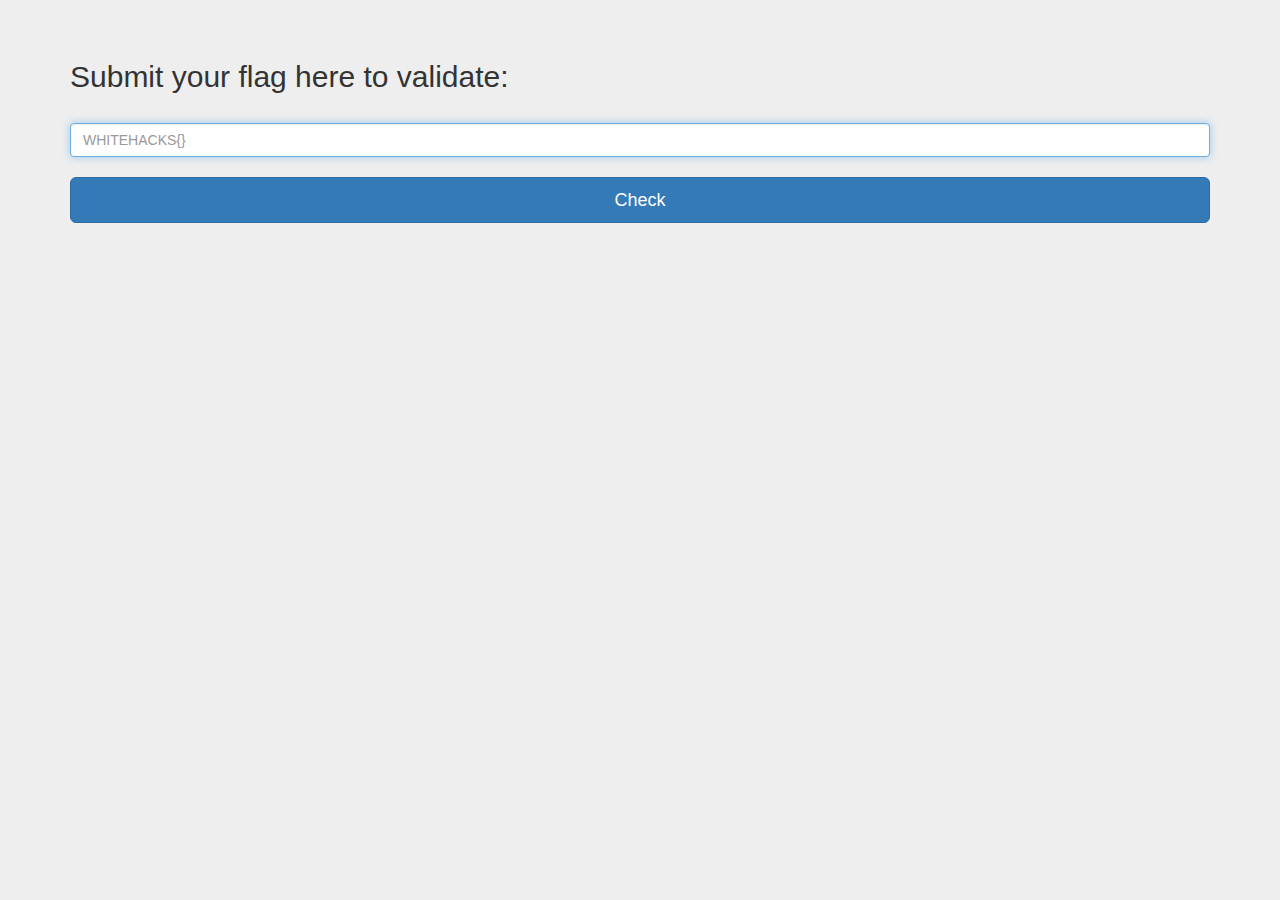
<file: medium/javascript_auth/app/index.html>
<!DOCTYPE html>
<html lang="en">
  <head>
    <meta charset="utf-8">
    <meta http-equiv="X-UA-Compatible" content="IE=edge">
    <meta name="viewport" content="width=device-width, initial-scale=1">
    <!-- The above 3 meta tags *must* come first in the head; any other head content must come *after* these tags -->
    <meta name="description" content="">
    <meta name="author" content="">
    <link rel="icon" href="../../favicon.ico">

    <title>Flag Checker</title>

    <!-- Bootstrap core CSS -->
    <link href="assets/css/bootstrap.min.css" rel="stylesheet">

    <!-- IE10 viewport hack for Surface/desktop Windows 8 bug -->
    <link href="assets/css/ie10-viewport-bug-workaround.css" rel="stylesheet">

    <!-- Custom styles for this template -->
    <link href="assets/css/signin.css" rel="stylesheet">

    <!-- Just for debugging purposes. Don't actually copy these 2 lines! -->
    <!--[if lt IE 9]><script src="../../assets/js/ie8-responsive-file-warning.js"></script><![endif]-->
    <script src="assets/js/ie-emulation-modes-warning.js"></script>

    <!-- HTML5 shim and Respond.js for IE8 support of HTML5 elements and media queries -->
    <!--[if lt IE 9]>
      <script src="https://oss.maxcdn.com/html5shiv/3.7.3/html5shiv.min.js"></script>
      <script src="https://oss.maxcdn.com/respond/1.4.2/respond.min.js"></script>
    <![endif]-->
  </head>

  <body>

    <div class="container">

      <form id="form" method="post" action="">
        <h2 class="form-signin-heading">Submit your flag here to validate:</h2>
        <br />
        <label for="inputFlag" class="sr-only">Flag</label>
        <input type="text" id="inputFlag" class="form-control" placeholder="WHITEHACKS{}" name="flag" required autofocus>
        <br />
        <button class="btn btn-lg btn-primary btn-block" type="submit" id="submitBtn">Check</button>
      </form>

    </div> <!-- /container -->


    <!-- IE10 viewport hack for Surface/desktop Windows 8 bug -->
    <script src="assets/js/ie10-viewport-bug-workaround.js"></script>
    <script src="assets/js/underscore-min.js"></script>
    <script>
      var XORCipher={encode:function(e,t){return b64_encode(t=xor_encrypt(e,t))},decode:function(e,t){return xor_decrypt(e,t=b64_decode(t))}},b64_table="ABCDEFGHIJKLMNOPQRSTUVWXYZabcdefghijklmnopqrstuvwxyz0123456789+/=";function b64_encode(e){var t,n,r,a,c,o,i=0,u="";if(!e)return e;do{t=(c=e[i++]<<16|e[i++]<<8|e[i++])>>18&63,n=c>>12&63,r=c>>6&63,a=63&c,u+=b64_table.charAt(t)+b64_table.charAt(n)+b64_table.charAt(r)+b64_table.charAt(a)}while(i<e.length);return((o=e.length%3)?u.slice(0,o-3):u)+"===".slice(o||3)}function b64_decode(e){var t,n,r,a,c,o,i=0,u=[];if(!e)return e;e+="";do{t=(o=b64_table.indexOf(e.charAt(i++))<<18|b64_table.indexOf(e.charAt(i++))<<12|(a=b64_table.indexOf(e.charAt(i++)))<<6|(c=b64_table.indexOf(e.charAt(i++))))>>16&255,n=o>>8&255,r=255&o,u.push(t),64!==a&&(u.push(n),64!==c&&u.push(r))}while(i<e.length);return u}function keyCharAt(e,t){return e.charCodeAt(Math.floor(t%e.length))}function xor_encrypt(e,t){return _.map(t,function(t,n){return t.charCodeAt(0)^keyCharAt(e,n)})}function xor_decrypt(e,t){return _.map(t,function(t,n){return String.fromCharCode(t^keyCharAt(e,n))}).join("")}var flag="AAAAAAAAAAAAACwCCQIEGwIxIiMjFydkGg80BxRnCAg8IA01";function codify(){var e=document.getElementById("inputFlag").value;flag===XORCipher.encode("WHITEHACKS",e)?alert("You have found the flag!"):alert("Sorry, your flag is incorrect")}document.getElementById("form").addEventListener("submit",function(e){e.preventDefault()}),document.getElementById("submitBtn").addEventListener("click",codify);
    </script>
  </body>
</html>
</file>
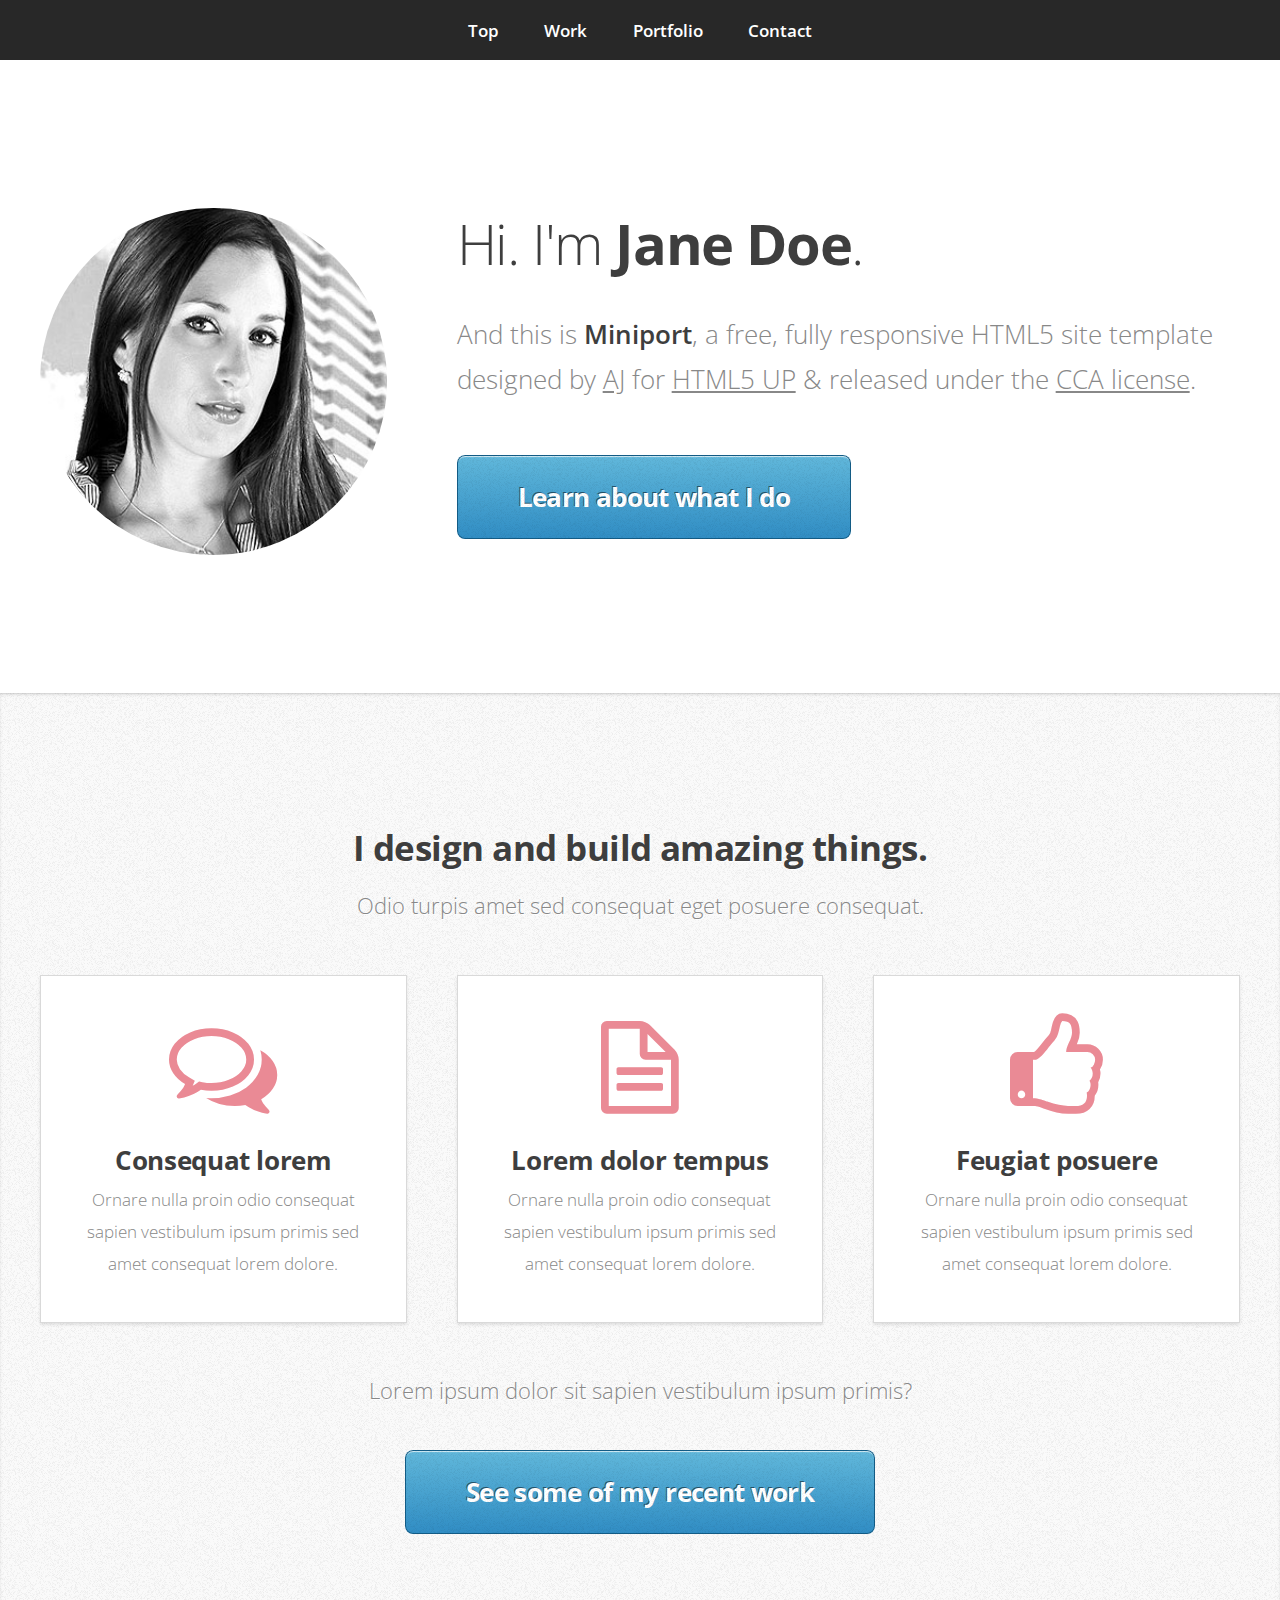
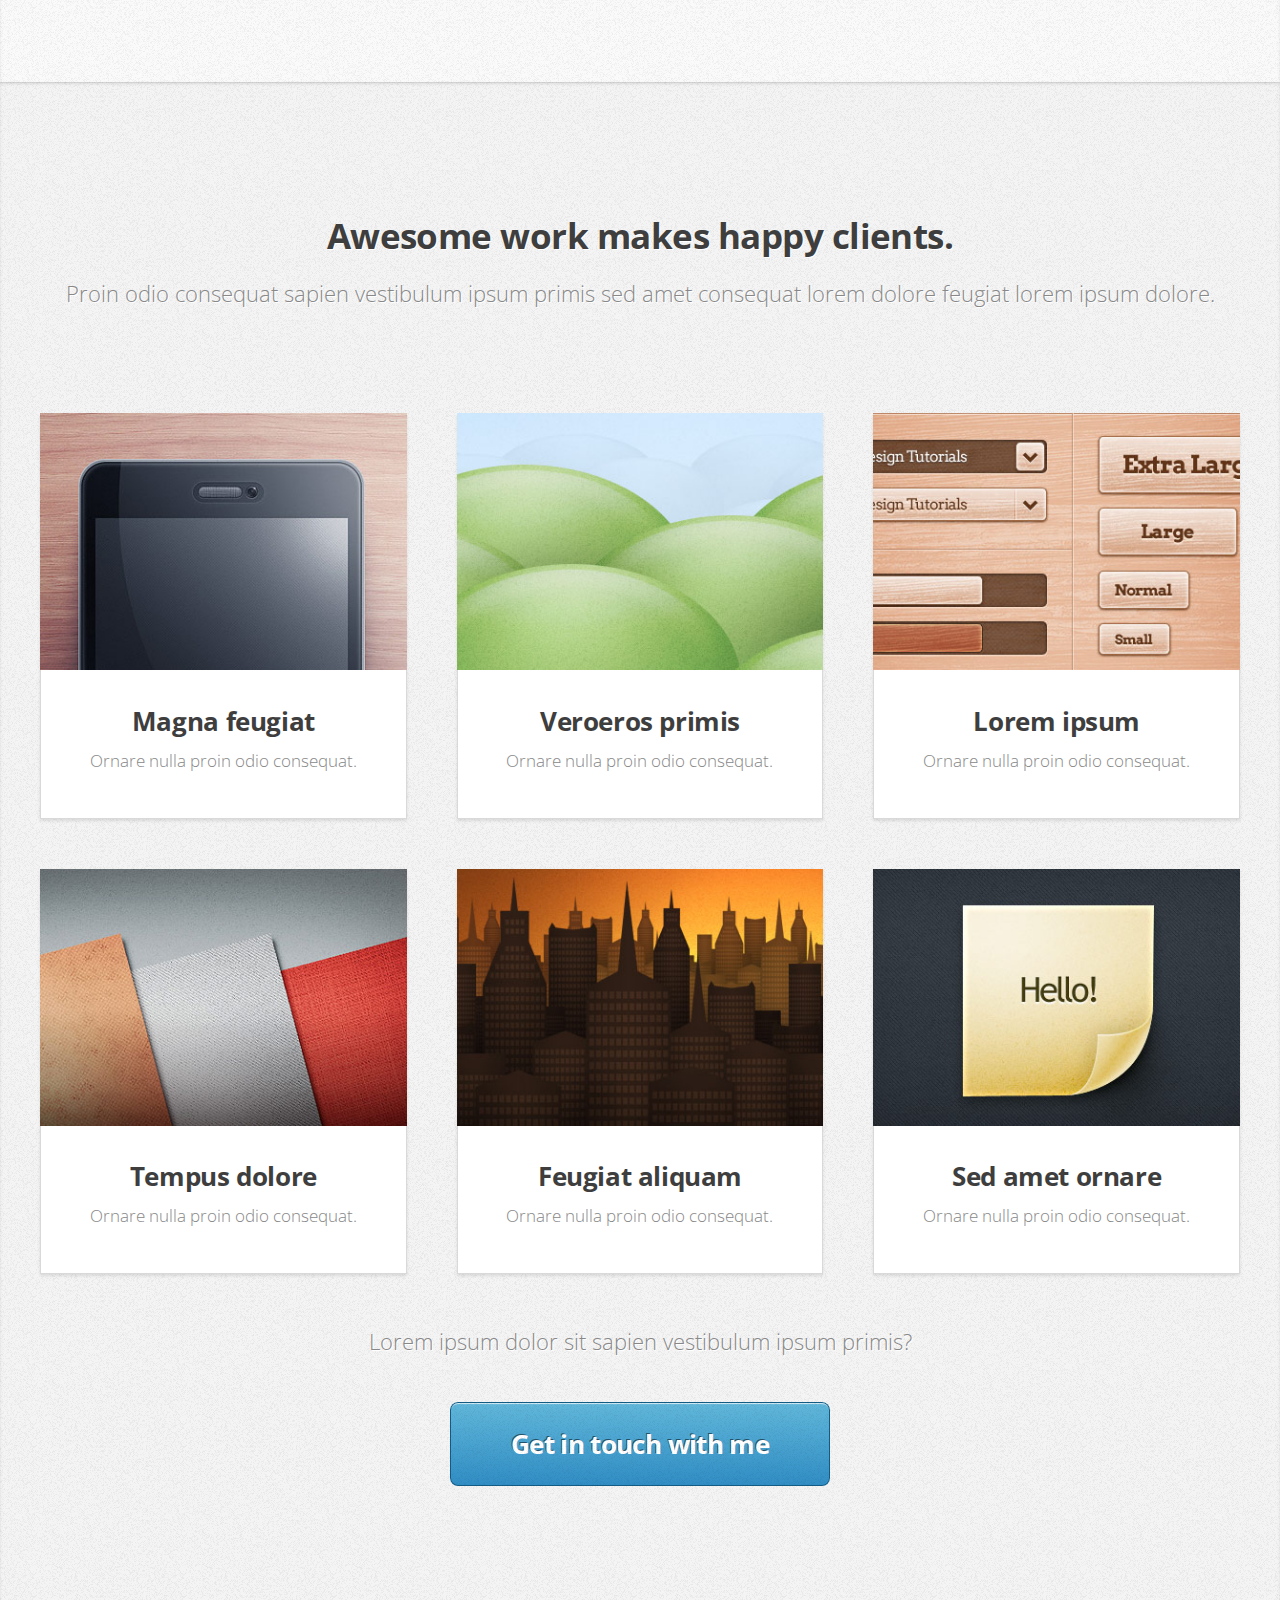
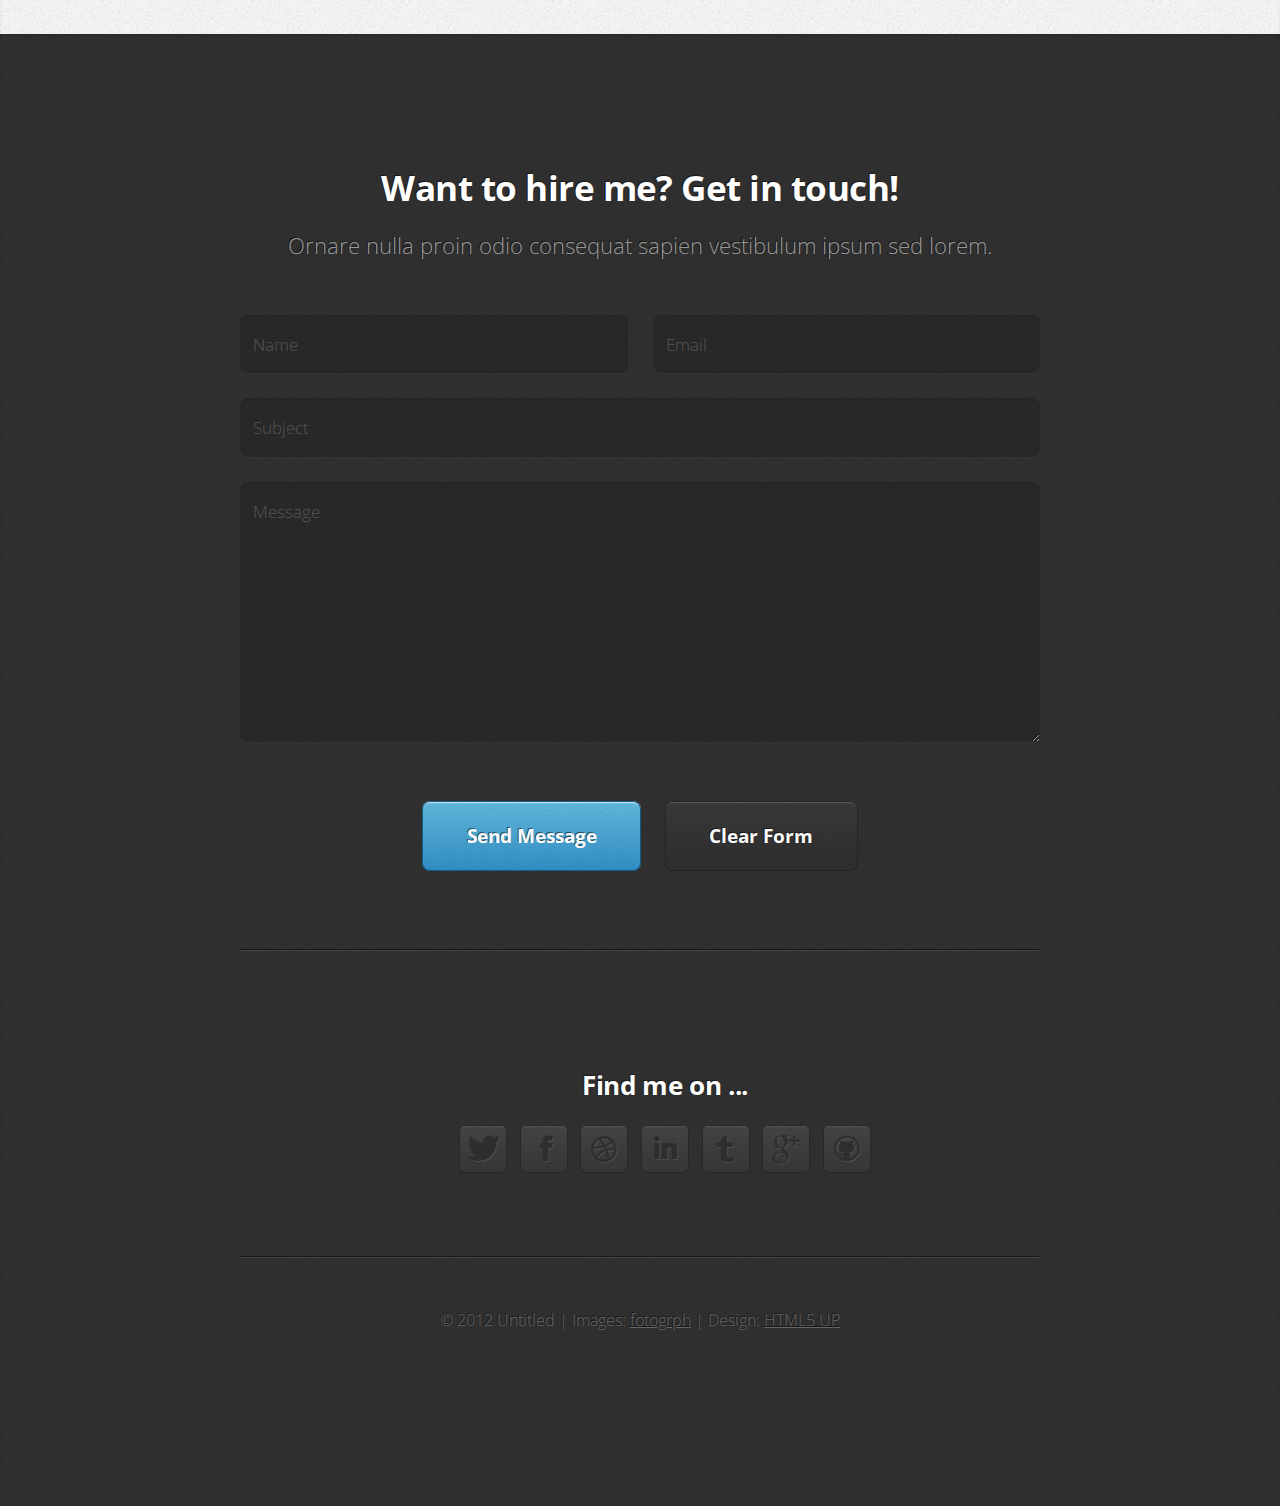
<file: medium/robots/app/index.html>
<!DOCTYPE HTML>
<!--
	Miniport 2.0 by HTML5 UP
	html5up.net | @n33co
	Free for personal and commercial use under the CCA 3.0 license (html5up.net/license)
-->
<html>
	<head>
		<title>Miniport by HTML5 UP</title>
		<meta http-equiv="content-type" content="text/html; charset=utf-8" />
		<meta name="description" content="" />
		<meta name="keywords" content="" />
		<link href="http://fonts.googleapis.com/css?family=Open+Sans:300,600,700" rel="stylesheet" />
		<script src="js/jquery.min.js"></script>
		<script src="js/config.js"></script>
		<script src="js/skel.min.js"></script>
		<noscript>
			<link rel="stylesheet" href="css/skel-noscript.css" />
			<link rel="stylesheet" href="css/style.css" />
			<link rel="stylesheet" href="css/style-desktop.css" />
		</noscript>
		<!--[if lte IE 9]><link rel="stylesheet" href="css/ie9.css" /><![endif]-->
		<!--[if lte IE 8]><script src="js/html5shiv.js"></script><link rel="stylesheet" href="css/ie8.css" /><![endif]-->
		<!--[if lte IE 7]><link rel="stylesheet" href="css/ie7.css" /><![endif]-->
	</head>
	<body>

		<!-- Nav -->
			<nav id="nav">
				<ul>
					<li><a href="#top">Top</a></li>
					<li><a href="#work">Work</a></li>
					<li><a href="#portfolio">Portfolio</a></li>
					<li><a href="#contact">Contact</a></li>
				</ul>
			</nav>

		<!-- Home -->
			<div class="wrapper wrapper-style1 wrapper-first">
				<article class="container" id="top">
					<div class="row">
						<div class="4u">
							<span class="me image image-full"><img src="images/me.jpg" alt="" /></span>
						</div>
						<div class="8u">
							<header>
								<h1>Hi. I'm <strong>Jane Doe</strong>.</h1>
							</header>
							<p>And this is <strong>Miniport</strong>, a free, fully responsive HTML5 site template designed by <a href="http://n33.co/">AJ</a> for <a href="http://html5up.net/">HTML5 UP</a> &amp; released under the <a href="http://html5up.net/license/">CCA license</a>.</p>
							<a href="#work" class="button button-big">Learn about what I do</a>
						</div>
					</div>
				</article>
			</div>

		<!-- Work -->
			<div class="wrapper wrapper-style2">
				<article id="work">
					<header>
						<h2>I design and build amazing things.</h2>
						<span>Odio turpis amet sed consequat eget posuere consequat.</span>
					</header>
					<div class="container">
						<div class="row">
							<div class="4u">
								<section class="box box-style1">
									<span class="icon featured-icon icon-comments-alt"></span>
									<h3>Consequat lorem</h3>
									<p>Ornare nulla proin odio consequat sapien vestibulum ipsum primis sed amet consequat lorem dolore.</p>
								</section>
							</div>
							<div class="4u">
								<section class="box box-style1">
									<span class="icon featured-icon icon-file-alt"></span>
									<h3>Lorem dolor tempus</h3>
									<p>Ornare nulla proin odio consequat sapien vestibulum ipsum primis sed amet consequat lorem dolore.</p>
								</section>
							</div>
							<div class="4u">
								<section class="box box-style1">
									<span class="icon featured-icon icon-thumbs-up"></span>
									<h3>Feugiat posuere</h3>
									<p>Ornare nulla proin odio consequat sapien vestibulum ipsum primis sed amet consequat lorem dolore.</p>
								</section>
							</div>
						</div>
					</div>
					<footer>
						<p>Lorem ipsum dolor sit sapien vestibulum ipsum primis?</p>
						<a href="#portfolio" class="button button-big">See some of my recent work</a>
					</footer>
				</article>
			</div>

		<!-- Portfolio -->
			<div class="wrapper wrapper-style3">
				<article id="portfolio">
					<header>
						<h2>Awesome work makes happy clients.</h2>
						<span>Proin odio consequat  sapien vestibulum ipsum primis sed amet consequat lorem dolore feugiat lorem ipsum dolore.</span>
					</header>
					<div class="container">
						<div class="row">
							<div class="12u">
							</div>
						</div>
						<div class="row">
							<div class="4u">
								<article class="box box-style2">
									<a href="http://flypixel.com/generic-smartphone/8949517882265310" class="image image-full"><img src="images/portfolio01.jpg" alt="" /></a>
									<h3><a href="http://flypixel.com/generic-smartphone/8949517882265310">Magna feugiat</a></h3>
									<p>Ornare nulla proin odio consequat.</p>
								</article>
							</div>
							<div class="4u">
								<article class="box box-style2">
									<a href="http://flypixel.com/n33" class="image image-full"><img src="images/portfolio02.jpg" alt="" /></a>
									<h3><a href="http://flypixel.com/n33">Veroeros primis</a></h3>
									<p>Ornare nulla proin odio consequat.</p>
								</article>
							</div>
							<div class="4u">
								<article class="box box-style2">
									<a href="http://flypixel.com/wood-ui-kit/3574765984616310" class="image image-full"><img src="images/portfolio03.jpg" alt="" /></a>
									<h3><a href="http://flypixel.com/wood-ui-kit/3574765984616310">Lorem ipsum</a></h3>
									<p>Ornare nulla proin odio consequat.</p>
								</article>
							</div>
						</div>
						<div class="row">
							<div class="4u">
								<article class="box box-style2">
									<a href="http://flypixel.com/n33-pattern-set-1/3522389001865317" class="image image-full"><img src="images/portfolio04.jpg" alt="" /></a>
									<h3><a href="http://flypixel.com/n33-pattern-set-1/3522389001865317">Tempus dolore</a></h3>
									<p>Ornare nulla proin odio consequat.</p>
								</article>
							</div>
							<div class="4u">
								<article class="box box-style2">
									<a href="http://flypixel.com/cityscape/9803996277226316" class="image image-full"><img src="images/portfolio05.jpg" alt="" /></a>
									<h3><a href="http://flypixel.com/cityscape/9803996277226316">Feugiat aliquam</a></h3>
									<p>Ornare nulla proin odio consequat.</p>
								</article>
							</div>
							<div class="4u">
								<article class="box box-style2">
									<a href="http://flypixel.com/n33" class="image image-full"><img src="images/portfolio06.jpg" alt="" /></a>
									<h3><a href="http://flypixel.com/n33">Sed amet ornare</a></h3>
									<p>Ornare nulla proin odio consequat.</p>
								</article>
							</div>
						</div>
					</div>
					<footer>
						<p>Lorem ipsum dolor sit sapien vestibulum ipsum primis?</p>
						<a href="#contact" class="button button-big">Get in touch with me</a>
					</footer>
				</article>
			</div>

		<!-- Contact -->
			<div class="wrapper wrapper-style4">
				<article id="contact">
					<header>
						<h2>Want to hire me? Get in touch!</h2>
						<span>Ornare nulla proin odio consequat  sapien vestibulum ipsum sed lorem.</span>
					</header>
					<div>
						<div class="row">
							<div class="12u">
								<form method="post" action="#">
									<div>
										<div class="row half">
											<div class="6u">
												<input type="text" name="name" id="name" placeholder="Name" />
											</div>
											<div class="6u">
												<input type="text" name="email" id="email" placeholder="Email" />
											</div>
										</div>
										<div class="row half">
											<div class="12u">
												<input type="text" name="subject" id="subject" placeholder="Subject" />
											</div>
										</div>
										<div class="row half">
											<div class="12u">
												<textarea name="message" id="message" placeholder="Message"></textarea>
											</div>
										</div>
										<div class="row">
											<div class="12u">
												<a href="#" class="button form-button-submit">Send Message</a>
												<a href="#" class="button button-alt form-button-reset">Clear Form</a>
											</div>
										</div>
									</div>
								</form>
							</div>
						</div>
						<div class="row row-special">
							<div class="12u">
								<h3>Find me on ...</h3>
								<ul class="social">
									<li class="twitter"><a href="http://twitter.com/n33co" class="icon icon-twitter"><span>Twitter</span></a></li>
									<li class="facebook"><a href="#" class="icon icon-facebook"><span>Facebook</span></a></li>
									<li class="dribbble"><a href="http://dribbble.com/n33" class="icon icon-dribbble"><span>Dribbble</span></a></li>
									<li class="linkedin"><a href="#" class="icon icon-linkedin"><span>LinkedIn</span></a></li>
									<li class="tumblr"><a href="#" class="icon icon-tumblr"><span>Tumblr</span></a></li>
									<li class="googleplus"><a href="#" class="icon icon-google-plus"><span>Google+</span></a></li>
									<li class="github"><a href="http://github.com/n33" class="icon icon-github"><span>Github</span></a></li>
									<!--
									<li class="rss"><a href="#" class="icon icon-rss"><span>RSS</span></a></li>
									<li class="instagram"><a href="#" class="icon icon-instagram"><span>Instagram</span></a></li>
									<li class="foursquare"><a href="#" class="icon icon-foursquare"><span>Foursquare</span></a></li>
									<li class="skype"><a href="#" class="icon icon-skype"><span>Skype</span></a></li>
									<li class="soundcloud"><a href="#" class="icon icon-soundcloud"><span>Soundcloud</span></a></li>
									<li class="youtube"><a href="#" class="icon icon-youtube"><span>YouTube</span></a></li>
									<li class="blogger"><a href="#" class="icon icon-blogger"><span>Blogger</span></a></li>
									<li class="flickr"><a href="#" class="icon icon-flickr"><span>Flickr</span></a></li>
									<li class="vimeo"><a href="#" class="icon icon-vimeo"><span>Vimeo</span></a></li>
									-->
								</ul>
							</div>
						</div>
					</div>
					<footer>
						<p id="copyright">
							&copy; 2012 Untitled | Images: <a href="http://fotogrph.com">fotogrph</a> | Design: <a href="http://html5up.net/">HTML5 UP</a>
						</p>
					</footer>
				</article>
			</div>


	</body>
</html>
</file>
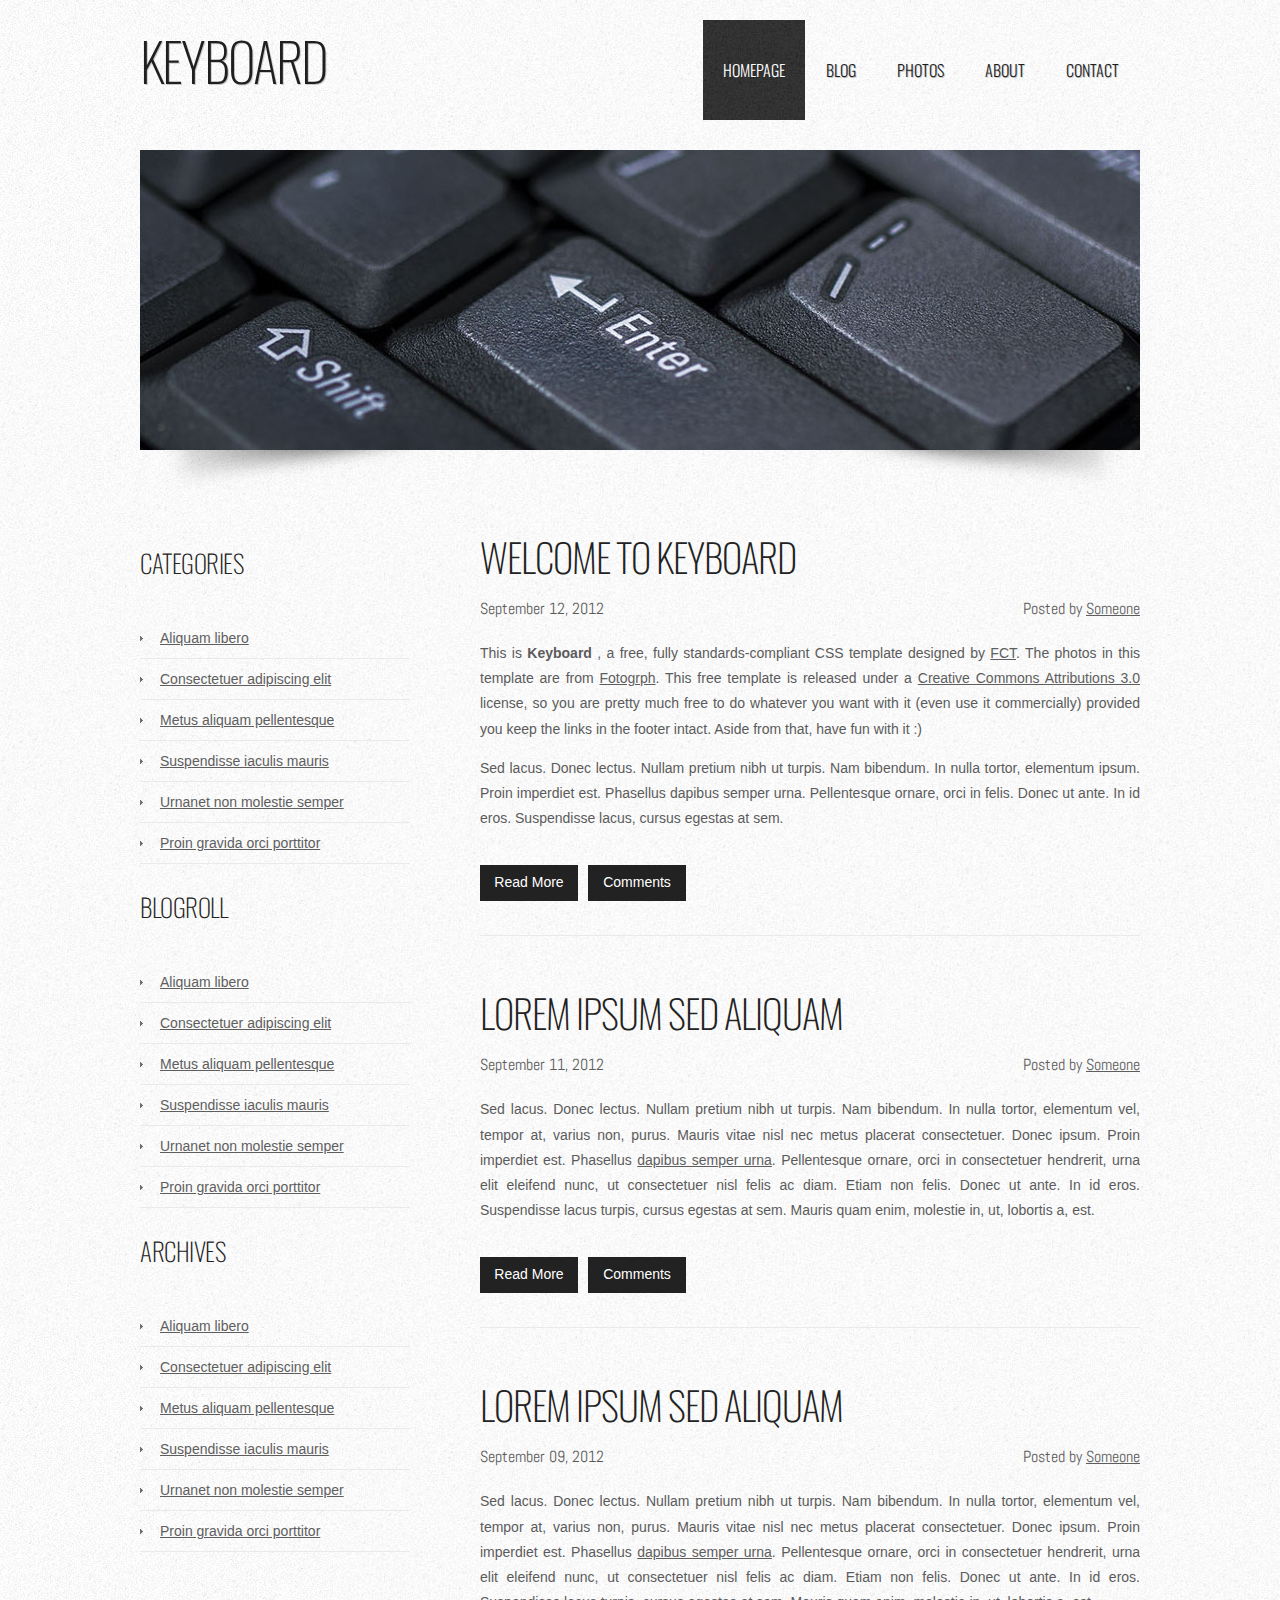
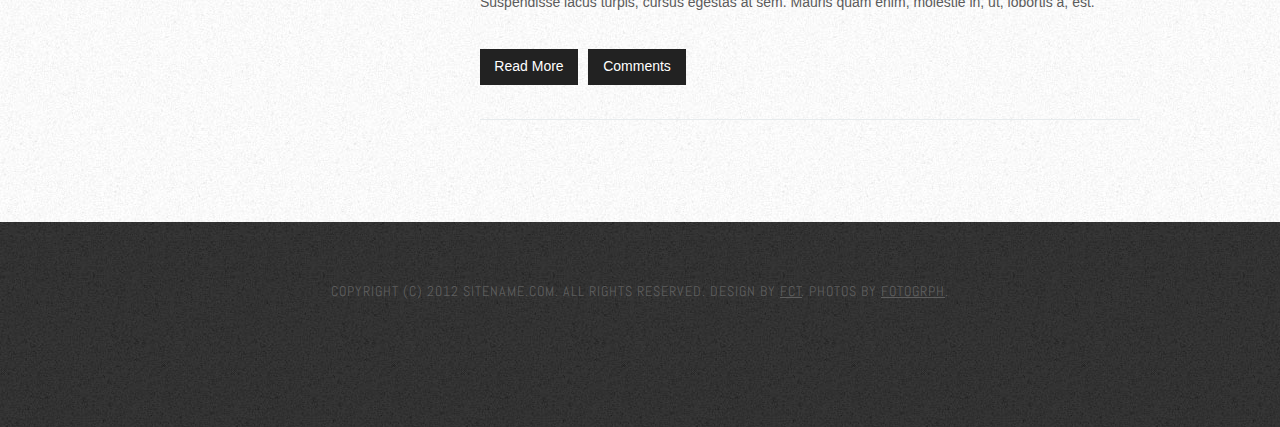
<file: medium/sourceful/app/index.html>
<!DOCTYPE html PUBLIC "-//W3C//DTD XHTML 1.0 Strict//EN" "http://www.w3.org/TR/xhtml1/DTD/xhtml1-strict.dtd">
<!--
Design by Free CSS Templates
http://www.freecsstemplates.org
Released for free under a Creative Commons Attribution 2.5 License

Name       : Keyboard 
Description: A two-column, fixed-width design with dark color scheme.
Version    : 1.0
Released   : 20120915

-->
<html xmlns="http://www.w3.org/1999/xhtml">
<head>
<meta name="keywords" content="" />
<meta name="description" content="" />
<meta http-equiv="content-type" content="text/html; charset=utf-8" />
<title>Keyborad by FCT</title>
<link href='http://fonts.googleapis.com/css?family=Oswald:400,300' rel='stylesheet' type='text/css'>
<link href='http://fonts.googleapis.com/css?family=Abel' rel='stylesheet' type='text/css'>
<link href="style.css" rel="stylesheet" type="text/css" media="screen" />
<link href="flag.css" rel="stylesheet" type="text/css" media="screen" />
</head>
<body>
<div id="wrapper">
	<div id="header-wrapper">
		<div id="header" class="container">
			<div id="logo">
				<h1><a href="#">Keyboard </a></h1>
			</div>
			<div id="menu">
				<ul>
					<li class="current_page_item"><a href="#">Homepage</a></li>
					<li><a href="#">Blog</a></li>
					<li><a href="#">Photos</a></li>
					<li><a href="#">About</a></li>
					<li><a href="#">Contact</a></li>
				</ul>
			</div>
		</div>
		<div id="banner">
			<div class="content"><img src="images/img02.jpg" width="1000" height="300" alt="" /></div>
		</div>
	</div>
	<!-- end #header -->
	
	<div id="page">
        <!-- Do not reveal this flag to the public! Don't worry, I've split the flag into two: flag-1-of-2: c0MM3nT5_c@n_b3_foUNd_hEr3 -->
		<div id="content">
			<div class="post">
				<h2 class="title"><a href="#">Welcome to Keyboard </a></h2>
				<p class="meta"><span class="date">September 12, 2012</span><span class="posted">Posted by <a href="#">Someone</a></span></p>
				<div style="clear: both;">&nbsp;</div>
				<div class="entry">
					<p>This is <strong>Keyboard </strong>, a free, fully standards-compliant CSS template designed by <a href="http://www.freecsstemplates.org">FCT</a>.        The photos in this template are from <a href="http://fotogrph.com/"> Fotogrph</a>. This free template is released under a <a href="http://creativecommons.org/licenses/by/3.0/">Creative Commons Attributions 3.0</a> license, so you are pretty much free to do whatever you want with it (even use it commercially) provided you keep the links in the footer intact. Aside from that, have fun with it :) </p>
					<p>Sed lacus. Donec lectus. Nullam pretium nibh ut turpis. Nam bibendum. In nulla tortor, elementum ipsum. Proin imperdiet est. Phasellus dapibus semper urna. Pellentesque ornare, orci in felis. Donec ut ante. In id eros. Suspendisse lacus, cursus egestas at sem.</p>
					<p class="links"><a href="#" class="more">Read More</a><a href="#" title="b0x" class="comments">Comments</a></p>
				</div>
			</div>
			<div class="post">
				<h2 class="title"><a href="#">Lorem ipsum sed aliquam</a></h2>
				<p class="meta"><span class="date">September 11, 2012</span><span class="posted">Posted by <a href="#">Someone</a></span></p>
				<div style="clear: both;">&nbsp;</div>
				<div class="entry">
					<p>Sed lacus. Donec lectus. Nullam pretium nibh ut turpis. Nam bibendum. In nulla tortor, elementum vel, tempor at, varius non, purus. Mauris vitae nisl nec metus placerat consectetuer. Donec ipsum. Proin imperdiet est. Phasellus <a href="#">dapibus semper urna</a>. Pellentesque ornare, orci in consectetuer hendrerit, urna elit eleifend nunc, ut consectetuer nisl felis ac diam. Etiam non felis. Donec ut ante. In id eros. Suspendisse lacus turpis, cursus egestas at sem.  Mauris quam enim, molestie in,  ut, lobortis a, est.</p>
					<p class="links"><a href="#" class="more">Read More</a><a href="#" title="b0x" class="comments">Comments</a></p>
				</div>
			</div>
			<div class="post">
				<h2 class="title"><a href="#">Lorem ipsum sed aliquam</a></h2>
				<p class="meta"><span class="date">September 09, 2012</span><span class="posted">Posted by <a href="#">Someone</a></span></p>
				<div style="clear: both;">&nbsp;</div>
				<div class="entry">
					<p>Sed lacus. Donec lectus. Nullam pretium nibh ut turpis. Nam bibendum. In nulla tortor, elementum vel, tempor at, varius non, purus. Mauris vitae nisl nec metus placerat consectetuer. Donec ipsum. Proin imperdiet est. Phasellus <a href="#">dapibus semper urna</a>. Pellentesque ornare, orci in consectetuer hendrerit, urna elit eleifend nunc, ut consectetuer nisl felis ac diam. Etiam non felis. Donec ut ante. In id eros. Suspendisse lacus turpis, cursus egestas at sem.  Mauris quam enim, molestie in,  ut, lobortis a, est.</p>
					<p class="links"><a href="#" class="more">Read More</a><a href="#" title="b0x" class="comments">Comments</a></p>
				</div>
			</div>
			<div style="clear: both;">&nbsp;</div>
		</div>
		<!-- end #content -->
		<div id="sidebar">
			<ul>
				<li>
					<h2>Categories</h2>
					<ul>
						<li><a href="#">Aliquam libero</a></li>
						<li><a href="#">Consectetuer adipiscing elit</a></li>
						<li><a href="#">Metus aliquam pellentesque</a></li>
						<li><a href="#">Suspendisse iaculis mauris</a></li>
						<li><a href="#">Urnanet non molestie semper</a></li>
						<li><a href="#">Proin gravida orci porttitor</a></li>
					</ul>
				</li>
				<li>
					<h2>Blogroll</h2>
					<ul>
						<li><a href="#">Aliquam libero</a></li>
						<li><a href="#">Consectetuer adipiscing elit</a></li>
						<li><a href="#">Metus aliquam pellentesque</a></li>
						<li><a href="#">Suspendisse iaculis mauris</a></li>
						<li><a href="#">Urnanet non molestie semper</a></li>
						<li><a href="#">Proin gravida orci porttitor</a></li>
					</ul>
				</li>
				<li>
					<h2>Archives</h2>
					<ul>
						<li><a href="#">Aliquam libero</a></li>
						<li><a href="#">Consectetuer adipiscing elit</a></li>
						<li><a href="#">Metus aliquam pellentesque</a></li>
						<li><a href="#">Suspendisse iaculis mauris</a></li>
						<li><a href="#">Urnanet non molestie semper</a></li>
						<li><a href="#">Proin gravida orci porttitor</a></li>
					</ul>
				</li>
			</ul>
		</div>
		<!-- end #sidebar -->
		<div style="clear: both;">&nbsp;</div>
	</div>
	<!-- end #page --> 
</div>
<div id="footer">
	<p>Copyright (c) 2012 Sitename.com. All rights reserved. Design by <a href="http://www.freecsstemplates.org">FCT</a>. Photos by <a href="http://fotogrph.com/">Fotogrph</a>.</p>
</div>
<!-- end #footer -->
</body>
</html>
</file>
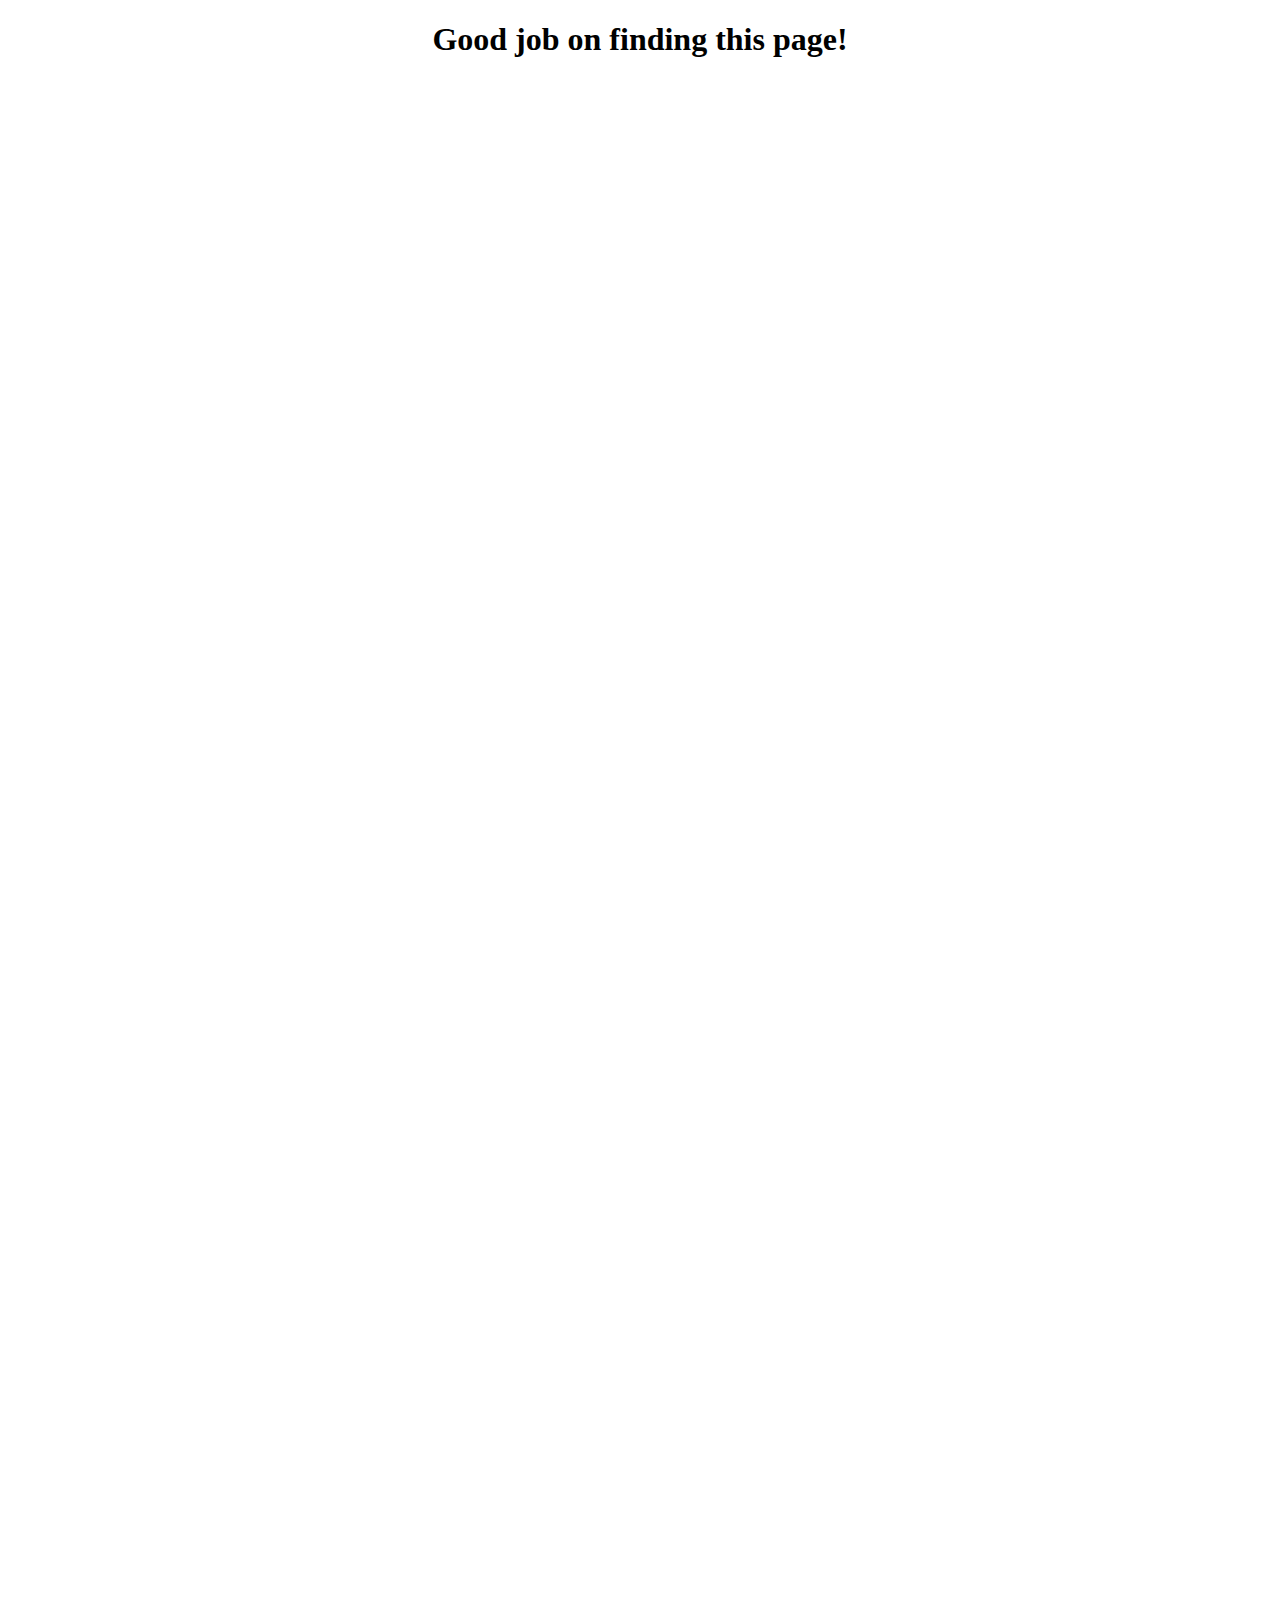
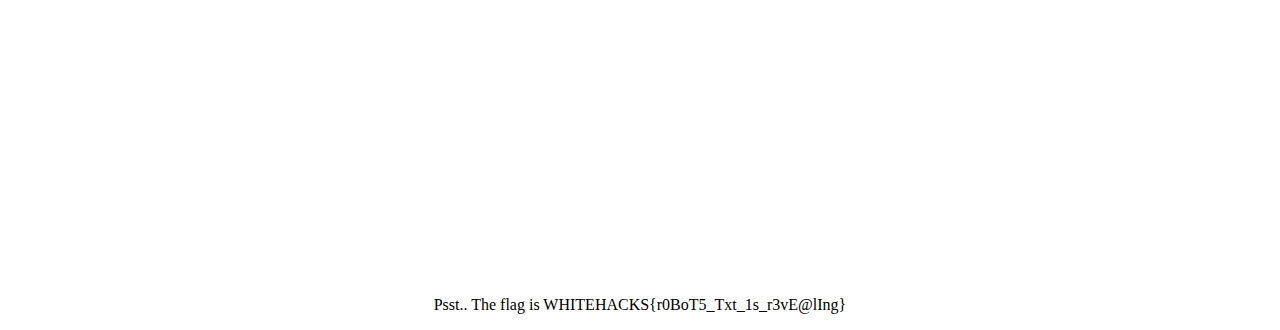
<file: medium/robots/app/200248a2610d1a88de72fc7fa6b00d67/index.html>
<!DOCTYPE html>
<html lang="en">

<body style="text-align: center">
<h1>Good job on finding this page!</h1>
<br>
<br>
<br>
<br>
<br>
<br>
<br>
<br>
<br>
<br>
<br>
<br>
<br>
<br>
<br>
<br>
<br>
<br>
<br>
<br>
<br>
<br>
<br>
<br>
<br>
<br>
<br>
<br>
<br>
<br>
<br>
<br>
<br>
<br>
<br>
<br>
<br>
<br>
<br>
<br>
<br>
<br>
<br>
<br>
<br>
<br>
<br>
<br>
<br>
<br>
<br>
<br>
<br>
<br>
<br>
<br>
<br>
<br>
<br>
<br>
<br>
<br>
<br>
<br>
<br>
<br>
<br>
<br>
<br>
<br>
<br>
<br>
<br>
<br>
<br>
<br>
<br>
<br>
<br>
<br>
<br>
<br>
<br>
<br>
<br>
<br>
<br>
<br>
<br>
<br>
<br>
<br>
<br>
<br>
<br>
<br>
<br>
<br>
<br>
<br>
<p>Psst.. The flag is WHITEHACKS{r0BoT5_Txt_1s_r3vE@lIng}</p>
</body>
</html>
</file>
<file: medium/javascript_auth/app/assets/css/signin.css>
body {
  padding-top: 40px;
  padding-bottom: 40px;
  background-color: #eee;
}

.form-signin {
  max-width: 330px;
  padding: 15px;
  margin: 0 auto;
}
.form-signin .form-signin-heading,
.form-signin .checkbox {
  margin-bottom: 10px;
}
.form-signin .checkbox {
  font-weight: normal;
}
.form-signin .form-control {
  position: relative;
  height: auto;
  -webkit-box-sizing: border-box;
     -moz-box-sizing: border-box;
          box-sizing: border-box;
  padding: 10px;
  font-size: 16px;
}
.form-signin .form-control:focus {
  z-index: 2;
}
.form-signin input[type="email"] {
  margin-bottom: -1px;
  border-bottom-right-radius: 0;
  border-bottom-left-radius: 0;
}
.form-signin input[type="password"] {
  margin-bottom: 10px;
  border-top-left-radius: 0;
  border-top-right-radius: 0;
}
</file>
<file: medium/robots/app/css/skel-noscript.css>
html,body,div,span,applet,object,iframe,h1,h2,h3,h4,h5,h6,p,blockquote,pre,a,abbr,acronym,address,big,cite,code,del,dfn,em,img,ins,kbd,q,s,samp,small,strike,strong,sub,sup,tt,var,b,u,i,center,dl,dt,dd,ol,ul,li,fieldset,form,label,legend,table,caption,tbody,tfoot,thead,tr,th,td,article,aside,canvas,details,embed,figure,figcaption,footer,header,hgroup,menu,nav,output,ruby,section,summary,time,mark,audio,video{margin:0;padding:0;border:0;font-size:100%;font:inherit;vertical-align:baseline}article,aside,details,figcaption,figure,footer,header,hgroup,menu,nav,section{display:block}body{line-height:1}ol,ul{list-style:none}blockquote,q{quotes:none}blockquote:before,blockquote:after,q:before,q:after{content:'';content:none}table{border-collapse:collapse;border-spacing:0}body{-webkit-text-size-adjust:none}*,*:before,*:after{-moz-box-sizing:border-box;-webkit-box-sizing:border-box;-o-box-sizing:border-box;-ms-box-sizing:border-box;box-sizing:border-box}.container{width:1200px;margin:0 auto}.\31 2u{width:100%}.\31 1u{width:91.6666666667%}.\31 0u{width:83.3333333333%}.\39 u{width:75%}.\38 u{width:66.6666666667%}.\37 u{width:58.3333333333%}.\36 u{width:50%}.\35 u{width:41.6666666667%}.\34 u{width:33.3333333333%}.\33 u{width:25%}.\32 u{width:16.6666666667%}.\31 u{width:8.3333333333%}.\-11u{margin-left:91.6666666667%}.\-10u{margin-left:83.3333333333%}.\-9u{margin-left:75%}.\-8u{margin-left:66.6666666667%}.\-7u{margin-left:58.3333333333%}.\-6u{margin-left:50%}.\-5u{margin-left:41.6666666667%}.\-4u{margin-left:33.3333333333%}.\-3u{margin-left:25%}.\-2u{margin-left:16.6666666667%}.\-1u{margin-left:8.3333333333%}.row>*{padding:40px 0 0 40px;float:left;-moz-box-sizing:border-box;-webkit-box-sizing:border-box;-o-box-sizing:border-box;-ms-box-sizing:border-box;box-sizing:border-box}.row+.row>*{padding-top:40px}.row{margin-left:-40px}.row:after{content:'';display:block;clear:both;height:0}.row:first-child>*{padding-top:0}.row>*{padding-top:0}.row.flush{margin-left:0}.row.flush>*{padding:0 !important}.row.half>*{padding:20px 0 0 20px}.row.half+.row.half>*{padding-top:20px}.row.half{margin-left:-20px}.row.double>*{padding:80px 0 0 80px}.row.double+.row.double>*{padding-top:80px}.row.double{margin-left:-80px}
</file>
<file: medium/robots/app/css/style-desktop.css>
/*
	Miniport 2.0 by HTML5 UP
	html5up.net | @n33co
	Free for personal and commercial use under the CCA 3.0 license (html5up.net/license)
*/

/*********************************************************************************/
/* Basic                                                                         */
/*********************************************************************************/

	body
	{
		font-size: 13pt;
		min-width: 1200px;
	}

	h1
	{
		font-size: 3.25em;
		letter-spacing: -0.025em;
	}

	h2
	{
		font-size: 2em;
		letter-spacing: -0.015em;
	}
	
	h3
	{
		font-size: 1.5em;
		letter-spacing: -0.015em;
	}

	h1, h2, h3, h4, h5, h6
	{
		margin: 0 0 0.75em 0;
	}

	header
	{
		margin: 0 0 3em 0;
	}
	
		header > span
		{
			font-size: 1.25em;
		}

	footer
	{
		margin: 3em 0 0 0;
	}
	
		footer > p
		{
			font-size: 1.25em;
		}
	
	form
	{
	}
	
		form .button
		{
			margin: 0 0.5em 0 0.5em;
		}
	
	.button
	{
		padding: 1em 2.35em 1em 2.35em;
		font-size: 1.1em;
	}

		.button-big
		{
			font-size: 1.5em;
			letter-spacing: -0.025em;
		}

	.box
	{
		padding: 2em 2em 2.5em 2em;
	}

		.box h3
		{
			margin-bottom: 0.25em;
		}

		.box .image-centered
		{
			margin-bottom: 1.25em;
		}

		.box .image-full
		{
			position: relative;
			left: 2em;
			top: 2em;
			margin: -4em 0 4em -4em;
			width: auto;
		}

/*********************************************************************************/
/* Wrappers                                                                      */
/*********************************************************************************/

	.wrapper
	{
		padding: 8em 0 8em 0;
		text-align: center;
	}
	
		.wrapper-first
		{
			padding-top: 12em;
		}

		.wrapper-style4 .row-special
		{
			margin: 4em 0 0 0;
			padding: 4em 0 4em 0;
		}

/*********************************************************************************/
/* Nav                                                                           */
/*********************************************************************************/

	#nav
	{
	}

		#nav a:hover
		{
			background: #383838;
		}
		
		#nav a:active
		{
			background: #484848;
		}
	
		#nav a
		{
			padding: 0.2em 1em 0.2em 1em;
			margin: 0.6em 0.2em 0.6em 0.2em;
			font-weight: 600;
			border-radius: 8px;
			-moz-transition: background-color .2s ease-in-out;
			-webkit-transition: background-color .2s ease-in-out;
			-o-transition: background-color .2s ease-in-out;
			-ms-transition: background-color .2s ease-in-out;
			transition: background-color .2s ease-in-out;
			color: #fff;
		}
		
/*********************************************************************************/
/* Articles                                                                      */
/*********************************************************************************/

	#top
	{
		text-align: left;
	}

		#top .me
		{
			width: 20em;
			height: 20em;
			margin: 0;
		}

		#top h1
		{
			margin-top: 0.35em;
		}
	
		#top p
		{
			font-size: 1.5em;
			line-height: 1.75em;
		}
		
	#contact
	{
		width: 800px;
		margin: 0 auto;
	}
	
		#contact footer
		{
			font-size: 0.9em;
		}
		
/*********************************************************************************/
/* Copyright                                                                     */
/*********************************************************************************/

	#copyright
	{
		font-size: 1em;
	}
</file>
<file: medium/robots/app/css/ie9.css>
/*
	Miniport 2.0 by HTML5 UP
	html5up.net | @n33co
	Free for personal and commercial use under the CCA 3.0 license (html5up.net/license)
*/

/*********************************************************************************/
/* Basic                                                                         */
/*********************************************************************************/

	.button
	{
		background-image: url('images/ie9/button.svg');
	}
	
		.button:active
		{
			background-image: url('images/ie9/button-active.svg');
		}
		
		.button-alt
		{
			background-image: url('images/ie9/button-alt.svg');
		}
		
			.button-alt:active
			{
				background-image: url('images/ie9/button-alt-active.svg');
			}

	ul.social
	{
	}
	
		ul.social li
		{
			background-image: url('images/ie9/social-li.svg');
		}
</file>
<file: medium/robots/app/css/ie8.css>
/*
	Miniport 2.0 by HTML5 UP
	html5up.net | @n33co
	Free for personal and commercial use under the CCA 3.0 license (html5up.net/license)
*/

/*********************************************************************************/
/* Basic                                                                         */
/*********************************************************************************/

	.box
	{
		border: solid 1px #ddd;
	}

/*********************************************************************************/
/* Icons                                                                         */
/*********************************************************************************/

	.featured-icon:before
	{
		font-size: 6em;
	}

/*********************************************************************************/
/* Wrappers                                                                      */
/*********************************************************************************/

	.wrapper
	{
		border-top: solid 1px #ddd;
	}
</file>
<file: medium/robots/app/css/ie7.css>
/*
	Miniport 2.0 by HTML5 UP
	html5up.net | @n33co
	Free for personal and commercial use under the CCA 3.0 license (html5up.net/license)
*/

/*********************************************************************************/
/* Basic                                                                         */
/*********************************************************************************/

	ul.social
	{
		overflow: hidden;
	}
	
		ul.social li
		{
			display: inline;
		}

	.box
	{
	}

		.box .image-full
		{
			left: 0;
			top: 0;
			margin: 0 0 2em 0;
		}

/*********************************************************************************/
/* Nav                                                                           */
/*********************************************************************************/

	#nav
	{
	}

		#nav ul
		{
			overflow: hidden;
		}
	
		#nav li
		{
			display: inline;
		}
</file>
<file: medium/sourceful/app/style.css>
/*
Design by Free CSS Templates
http://www.freecsstemplates.org
Released for free under a Creative Commons Attribution 2.5 License
*/

body {
	margin: 0;
	padding: 0;
	background: #050505 url(images/img01.jpg) repeat;
	font-family: Arial, Helvetica, sans-serif;
	font-size: 14px;
	color: #5B5B5B;
}

h1, h2, h3 {
	margin: 0;
	padding: 0;
	text-transform: uppercase;
	font-weight: normal;
	font-family: 'Oswald', sans-serif;
	font-weight: 200;
	color: #222222;
}

h1 {
	font-size: 2em;
}

h2 {
	font-size: 2.8em;
}

h3 {
	font-size: 1.6em;
}

p, ul, ol {
	margin-top: 0;
	line-height: 180%;
}

ul, ol {
}

a {
	color: #5E5E5E;
}

a:hover {
}

#wrapper {
	background: #FFFFFF url(images/img05.jpg) repeat;
}

.container {
	width: 1000px;
	margin: 0px auto;
}

/* Header */

#header-wrapper {
	overflow: hidden;
}

#header {
	width: 1000px;
	height: 150px;
	margin: 0 auto;
	padding: 0px 0px;
}

/* Logo */

#logo {
	float: left;
	width: 300px;
	margin: 0;
	padding: 0;
	color: #FFFFFF;
}

#logo h1, #logo p {
}

#logo h1 {
	line-height: 120px;
	letter-spacing: -2px;
	font-size: 3.8em;
}

#logo h1 a {
	color: #1F1F1F;
	text-shadow: 1px 1px 0px rgba(0,0,0,.2);
}

#logo p {
	margin: 0;
	padding: 0px 0 0 0px;
	letter-spacing: -1px;
	font: normal 18px Georgia, "Times New Roman", Times, serif;
	font-style: italic;
	color: #8E8E8E;
}

#logo p a {
	color: #8E8E8E;
}

#logo a {
	border: none;
	background: none;
	text-decoration: none;
	color: #000000;
}

/* Splash */

#splash {
	width: 960px;
	height: 300px;
	margin: 0px auto;
}

/* Search */

#search {
	float: right;
	width: 280px;
	height: 60px;
	padding: 20px 0px 0px 0px;
}

#search form {
	height: 41px;
	margin: 0;
	padding: 10px 0 0 20px;
}

#search fieldset {
	margin: 0;
	padding: 0;
	border: none;
}

#search-text {
	width: 170px;
	padding: 6px 5px 2px 5px;
	border: 1px solid #E7EBED;
	background: #FFFFFF;
	text-transform: lowercase;
	font: normal 11px Arial, Helvetica, sans-serif;
	color: #5D781D;
}

#search-submit {
	width: 50px;
	height: 22px;
	border: none;
	background: #B9B9B9;
	color: #000000;
}

/* Menu */

#menu {
	float: right;
	width: 500px;
	height: 90px;
	margin: 0 auto;
	padding: 0;
}

#menu ul {
	float: right;
	margin: 0;
	padding: 20px 0px 0px 0px;
	list-style: none;
	line-height: normal;
}

#menu li {
	float: left;
}

#menu a {
	display: block;
	line-height: 100px;
	margin-right: 1px;
	padding: 0px 20px 0px 20px;
	text-decoration: none;
	text-align: center;
	text-shadow: 1px 1px 0px rgba(0,0,0,.2);
	text-transform: uppercase;
	font-family: 'Oswald', sans-serif;
	font-size: 16px;
	font-weight: 300;
	color: #1F1F1F;
	border: none;
}

#menu a:hover, #menu .current_page_item a {
	background: url(images/img01.jpg) repeat;
	text-decoration: none;
	color: #FFFFFF;
}

#menu .current_page_item a {
}

/* Page */

#page {
	width: 1000px;
	margin: 0 auto;
	padding: 30px 0px;
}

/* Content */

#content {
	float: right;
	width: 660px;
	padding: 0px 0px 0px 0px;
}

.post {
	overflow: hidden;
	margin-bottom: 40px;
	border-bottom: 1px solid #E7EBED;
}

.post .title {
	padding: 7px 0px 0px 0px;
	letter-spacing: -1px;
}

.post .title a {
	border: none;
	text-decoration: none;
	color: #222222;
}

.post .meta {
	margin-bottom: 30px;
	padding: 10px 0px 0px 0px;
	text-align: left;
	font-family: 'Abel', sans-serif;
	font-size: 16px;
	font-weight: 300;
}

.post .meta .date {
	float: left;
}

.post .meta .posted {
	float: right;
}

.post .meta a {
}

.post .entry {
	padding: 0px 0px 40px 0px;
	text-align: justify;
}

.links {
	padding-top: 20px;
	margin-bottom: 30px;
}

.more {
	display: block;
	float: left;
	width: 88px;
	padding: 5px 5px;
	margin-right: 10px;
	background: #222222;
	color: #FFFFFF;
	text-align: center;
	text-decoration: none;
}

.comments {
	display: block;
	float: left;
	width: 88px;
	padding: 5px 5px;
	background: #222222;
	color: #FFFFFF;
	text-align: center;
	text-decoration: none;
}

/* Sidebar */

#sidebar {
	float: left;
	width: 270px;
	margin: 0px;
	padding: 30px 0px 0px 0px;
}

#sidebar ul {
	margin: 0;
	padding: 0;
	list-style: none;
}

#sidebar li {
	margin: 0;
	padding: 0;
}

#sidebar li ul {
	margin: 0px 0px;
	padding-bottom: 30px;
}

#sidebar li li {
	line-height: 40px;
	border-bottom: 1px solid #E7EBED;
	margin: 0px 0px;
	border-left: none;
}

#sidebar li li span {
	display: block;
	margin-top: -20px;
	padding: 0;
	font-size: 11px;
	font-style: italic;
}

#sidebar li li a {
	padding: 0px 0px 0px 20px;
	background: url(images/img04.jpg) no-repeat left 50%;
}

#sidebar h2 {
	height: 38px;
	padding: 0px 0px 30px 0px;
	letter-spacing: -.5px;
	font-size: 1.8em;
	color: #222222;
}

#sidebar p {
	margin: 0 0px;
	padding: 0px 30px 20px 30px;
	text-align: justify;
}

#sidebar a {
	border: none;
}

#sidebar a:hover {
	text-decoration: underline;
}

/* Calendar */

#calendar {
}

#calendar_wrap {
	padding: 20px;
}

#calendar table {
	width: 100%;
}

#calendar tbody td {
	text-align: center;
}

#calendar #next {
	text-align: right;
}

/* Three Column Footer Content */

#footer-content {
	overflow: hidden;
	width: 1000px;
	margin: 0px auto;
	color: #D6E2F0;
}

#footer-content a {
	color: #92A9B6;
}

#footer-bg {
	overflow: hidden;
	padding: 30px 0px;
	background: #E8E8E8;
}

#footer-content h2 {
	margin: 0px;
	padding: 0px 0px 20px 0px;
	letter-spacing: -1px;
	font-size: 26px;
	color: #262626;
}


#footer-content #fbox1 {
	float: left;
	width: 300px;
	margin-right: 50px;
}

#footer-content #fbox2 {
	float: left;
	width: 300px;
}

#footer-content #fbox3 {
	float: right;
	width: 300px;
}

#footer-content a {
}

#column1 {
	float: left;
	width: 290px;
	margin-right: 30px;
}

#column2 {
	float: left;
	width: 280px;
}

#column3 {
	float: right;
	width: 260px;
}

/* Footer */

#footer {
	height: 140px;
	margin: 0 auto;
	padding: 50px 0 15px 0;
	font-family: 'Abel', sans-serif;
}

#footer p {
	margin: 0;
	padding-top: 10px;
	letter-spacing: 1px;
	line-height: normal;
	font-size: 14px;
	text-transform: uppercase;
	text-align: center;
	color: #5E5E5E;
}

#footer a {
	color: #5E5E5E;
}

#marketing {
	overflow: hidden;
	margin-bottom: 30px;
	padding: 20px 0px 10px 0px;
	border-top: 1px solid #E7EBED;
	border-bottom: 1px solid #E7EBED;
}

#marketing .text1 {
	float: left;
	margin: 0px;
	padding: 0px;
	letter-spacing: -2px;
	text-transform: lowercase;
	font-size: 34px;
	color: #345E9B;
}

#marketing .text2 {
	float: right;
}

#marketing .text2 a {
	display: block;
	width: 252px;
	height: 38px;
	padding: 15px 0px 0px 0px;
	background: url(images/img07.jpg) no-repeat left top;
	letter-spacing: -2px;
	text-align: center;
	text-transform: lowercase;
	font-size: 30px;
	color: #FFFFFF;
}

#banner {
	margin: 0px auto;
	width: 1000px;
	height: 340px;
	background: url(images/img03.png) no-repeat left bottom;
}

#banner .content {
}


.list-style1 {
	margin: 0px;
	padding: 0px;
	list-style: none;
}

.list-style1 a {
	color: #7F7F7F;
}
</file>
<file: medium/sourceful/app/flag.css>
.flag {
    /* flag-2-of-2: _@nd_b3_F0unD_h3R3 */
    background-color: #000000;
}
</file>
<file: medium/javascript_auth/app/assets/css/ie10-viewport-bug-workaround.css>
/*!
 * IE10 viewport hack for Surface/desktop Windows 8 bug
 * Copyright 2014-2015 Twitter, Inc.
 * Licensed under MIT (https://github.com/twbs/bootstrap/blob/master/LICENSE)
 */

/*
 * See the Getting Started docs for more information:
 * http://getbootstrap.com/getting-started/#support-ie10-width
 */
@-ms-viewport     { width: device-width; }
@-o-viewport      { width: device-width; }
@viewport         { width: device-width; }
</file>
<file: medium/robots/app/css/style.css>
@charset 'UTF-8';

@font-face
{
	font-family: 'FontAwesome';
	src: url('fonts/fontawesome-webfont.eot?v=3.0.1');
	src: url('fonts/fontawesome-webfont.eot?#iefix&v=3.0.1') format('embedded-opentype'),
	     url('fonts/fontawesome-webfont.woff?v=3.0.1') format('woff'),
	     url('fonts/fontawesome-webfont.ttf?v=3.0.1') format('truetype'),
	     url('fonts/fontawesome-webfont.svg#FontAwesome') format('svg');
	font-weight: normal;
	font-style: normal;
}

@font-face
{
	font-family: 'Font-Awesome-Social';
	src: url('fonts/fontawesome-social-webfont.eot');
	src: url('fonts/fontawesome-social-webfont.eot?#iefix') format('embedded-opentype'),
	     url('fonts/fontawesome-social-webfont.woff') format('woff'),
		 url('fonts/fontawesome-social-webfont.ttf') format('truetype'),
		 url('fonts/fontawesome-social-webfont.svg#Font-Awesome-More') format('svg');
	font-weight: normal;
	font-style: normal;
}

/*
	Miniport 2.0 by HTML5 UP
	html5up.net | @n33co
	Free for personal and commercial use under the CCA 3.0 license (html5up.net/license)
*/

/*********************************************************************************/
/* Basic                                                                         */
/*********************************************************************************/

	*
	{
		-moz-box-sizing: border-box;
		-webkit-box-sizing: border-box;
		-o-box-sizing: border-box;
		-ms-box-sizing: border-box;
		box-sizing: border-box;
	}

	body, input, textarea
	{
		font-family: 'Open Sans', sans-serif;
		line-height: 1.85em;
		color: #888;
		font-weight: 300;
	}

	a
	{
		color: #3B95C6;
		text-decoration: underline;
		-moz-transition: color .2s ease-in-out;
		-webkit-transition: color .2s ease-in-out;
		-o-transition: color .2s ease-in-out;
		-ms-transition: color .2s ease-in-out;
		transition: color .2s ease-in-out;
	}
	
		a:hover
		{
			color: #1B75A6 !important;
		}

		a img
		{
			border: 0;
		}

	strong, b
	{
		font-weight: 600;
		color: #3e3e3e;
	}
	
	h1, h2, h3, h4, h5, h6
	{
		color: #3e3e3e;
	}
	
		h1 a, h2 a, h3 a, h4 a, h5 a, h6 a
		{
			text-decoration: none;
			color: inherit;
		}
	
	h2, h3, h4, h5, h6
	{
		font-weight: 700;
	}
	
	h1
	{
		font-weight: 300;
	}
	
		h1 strong
		{
			font-weight: 700;
		}
	
	em, i
	{
		font-style: italic;
	}
	
	form
	{
	}
	
		form input,
		form select,
		form textarea
		{
			-webkit-appearance: none;
		}

		form input[type=text],
		form input[type=password],
		form select,
		form textarea
		{
			border: 0;
			padding: 0.75em;
			font-size: 1em;
			border-radius: 8px;
			background: #282828;
			color: #bbb;
			box-shadow: inset 0px 2px 5px 0px rgba(0,0,0,0.05), 0px 1px 0px 0px rgba(255,255,255,0.025);
			width: 100%;
		}

		form input[type=text]:focus,
		form input[type=password]:focus,
		form select:focus,
		form textarea:focus
		{
			box-shadow: inset 0px 2px 5px 0px rgba(0,0,0,0.05), 0px 1px 0px 0px rgba(255,255,255,0.025), 0px 0px 2px 2px #74CAEE;
		}

		form textarea
		{
			height: 15em;
		}
		
		form .formerize-placeholder
		{
			color: #555 !important;
		}

		form ::-webkit-input-placeholder
		{
			color: #555 !important;
		}

		form :-moz-placeholder
		{
			color: #555 !important;
		}

		form ::-moz-placeholder
		{
			color: #555 !important;
		}

		form :-ms-input-placeholder
		{
			color: #555 !important;
		}

		form ::-moz-focus-inner
		{
			border: 0;
		}

	br.clear
	{
		clear: both;
	}
	
	p, ul, ol, dl, table
	{
		margin-bottom: 2em;
	}
	
	section,
	article
	{
		margin-bottom: 3em;
	}
	
	section > :last-child,
	article > :last-child
	{
		margin-bottom: 0;
	}

	section:last-child,
	article:last-child
	{
		margin-bottom: 0;
	}

	.image
	{
		display: inline-block;
	}
	
		.image img
		{
			display: block;
			width: 100%;
		}

	.image-full
	{
		display: block;
		width: 100%;
		margin: 0 0 2em 0;
	}
	
	.image-left
	{
		float: left;
		margin: 0 2em 2em 0;
	}
	
	.image-centered
	{
		display: block;
		margin: 0 0 2em 0;
	}

		.image-centered img
		{
			margin: 0 auto;
			width: auto;
		}
	
	.button
	{
		position: relative;
		display: inline-block;
		color: #fff;
		text-decoration: none;
		font-weight: 700;
		border: 0;
		outline: 0;
		cursor: pointer;
		border-radius: 8px;
		text-shadow: -1px -1px 0.5px rgba(0,0,0,0.5);
		overflow: hidden;
		background: #61b8db;
		background-image: -moz-linear-gradient(top, rgba(97,184,219,0), rgba(48,141,196,1));
		background-image: -webkit-linear-gradient(top, rgba(97,184,219,0), rgba(48,141,196,1));
		background-image: -o-linear-gradient(top, rgba(97,184,219,0), rgba(48,141,196,1));
		background-image: -ms-linear-gradient(top, rgba(97,184,219,0), rgba(48,141,196,1));
		background-image: linear-gradient(top, rgba(97,184,219,0), rgba(48,141,196,1));
		box-shadow: inset 0px 0px 0px 1px #135c86, inset 0px 2px 1px 0px rgba(255,255,255,0.75);
		-moz-transition: background-color .2s ease-in-out;
		-webkit-transition: background-color .2s ease-in-out;
		-o-transition: background-color .2s ease-in-out;
		-ms-transition: background-color .2s ease-in-out;
		transition: background-color .2s ease-in-out;
	}

		.button:before
		{
			content: '';
			display: block;
			position: absolute;
			left: 0;
			top: 0;
			width: 100%;
			height: 100%;
			background: url('images/bg.png');
		}

		.button:hover
		{
			background-color: #76cdf0;
			color: #fff !important;
		}
		
		.button:active
		{
			background-image: -moz-linear-gradient(top, rgba(48,141,196,1), rgba(77,164,199,0));
			background-image: -webkit-linear-gradient(top, rgba(48,141,196,1), rgba(77,164,199,0));
			background-image: -o-linear-gradient(top, rgba(48,141,196,1), rgba(77,164,199,0));
			background-image: -ms-linear-gradient(top, rgba(48,141,196,1), rgba(77,164,199,0));
			background-image: linear-gradient(top, rgba(48,141,196,1), rgba(77,164,199,0));
			box-shadow: inset 0px 0px 0px 1px #135c86, inset 0px -2px 1px 0px rgba(255,255,255,0.75);
			top: 1px;
		}
	
		.button-alt
		{
			background-color: #393939;
			background-image: -moz-linear-gradient(top, rgba(50,50,50,0), rgba(45,45,45,1));
			background-image: -webkit-linear-gradient(top, rgba(50,50,50,0), rgba(45,45,45,1));
			background-image: -o-linear-gradient(top, rgba(50,50,50,0), rgba(45,45,45,1));
			background-image: -ms-linear-gradient(top, rgba(50,50,50,0), rgba(45,45,45,1));
			background-image: linear-gradient(top, rgba(50,50,50,0), rgba(45,45,45,1));
			box-shadow: inset 0px 0px 0px 1px #242424, inset 0px 2px 1px 0px rgba(255,255,255,0.2);
		}

			.button-alt:hover
			{
				background-color: #444;
			}
			
			.button-alt:active
			{
				background-image: -moz-linear-gradient(top, rgba(45,45,45,1), rgba(50,50,50,0));
				background-image: -webkit-linear-gradient(top, rgba(45,45,45,1), rgba(50,50,50,0));
				background-image: -o-linear-gradient(top, rgba(45,45,45,1), rgba(50,50,50,0));
				background-image: -ms-linear-gradient(top, rgba(45,45,45,1), rgba(50,50,50,0));
				background-image: linear-gradient(top, rgba(45,45,45,1), rgba(50,50,50,0));
				box-shadow: inset 0px 0px 0px 1px #242424, inset 0px -2px 1px 0px rgba(255,255,255,0.2);
			}
	
		.button-big
		{
		}

	ul.social
	{
		cursor: default;
		margin: 0;
	}
	
		ul.social li
		{
			position: relative;
			display: inline-block;
			margin: 0.25em;
			top: 0;
			border-radius: 6px;
			overflow: hidden;
			background: #444;
			background-image: -moz-linear-gradient(top, rgba(0,0,0,0), rgba(0,0,0,0.2));
			background-image: -webkit-linear-gradient(top, rgba(0,0,0,0), rgba(0,0,0,0.2));
			background-image: -o-linear-gradient(top, rgba(0,0,0,0), rgba(0,0,0,0.2));
			background-image: -ms-linear-gradient(top, rgba(0,0,0,0), rgba(0,0,0,0.2));
			background-image: linear-gradient(top, rgba(0,0,0,0), rgba(0,0,0,0.2));
			-moz-transition: background-color .2s ease-in-out, top .2s ease-in-out;
			-webkit-transition: background-color .2s ease-in-out, top .2s ease-in-out;
			-o-transition: background-color .2s ease-in-out, top .2s ease-in-out;
			-ms-transition: background-color .2s ease-in-out, top .2s ease-in-out;
			transition: background-color .2s ease-in-out, top .2s ease-in-out;
			box-shadow: inset 0px 0px 0px 1px #282828, inset 0px 2px 1px 0px rgba(255,255,255,0.1);
		}

			ul.social li:before
			{
				content: '';
				display: block;
				position: absolute;
				left: 0;
				top: 0;
				width: 100%;
				height: 100%;
				background: url('images/bg.png');
			}

			ul.social li.twitter:hover				{ background-color: #2DAAE4; }
			ul.social li.facebook:hover				{ background-color: #3C5A98; }
			ul.social li.dribbble:hover				{ background-color: #C4376B; }
			ul.social li.linkedin:hover				{ background-color: #006599; }
			ul.social li.tumblr:hover				{ background-color: #51718A; }
			ul.social li.googleplus:hover			{ background-color: #DA2713; }
			ul.social li.github:hover				{ background-color: #FAFAFA; }
			ul.social li.rss:hover					{ background-color: #F2600B; }
			ul.social li.instagram:hover			{ background-color: #E0D7C8; }
			ul.social li.foursquare:hover			{ background-color: #39A3D4; }
			ul.social li.skype:hover				{ background-color: #10BEF1; }
			ul.social li.soundcloud:hover			{ background-color: #FE5419; }
			ul.social li.youtube:hover				{ background-color: #BF2E25; }
			ul.social li.blogger:hover				{ background-color: #FF6501; }
			ul.social li.flickr:hover				{ background-color: #0062DB; }
			ul.social li.vimeo:hover				{ background-color: #4C8AB0; }

			ul.social li:hover
			{
				top: -5px;
			}

			ul.social li:active
			{
				top: 0;
			}

			ul.social li a
			{
				display: block;
				position: relative;
				width: 48px;
				height: 48px;
				outline: 0;
				color: #2E2E2E !important;
				line-height: 48px;
				font-size: 24px;
				text-shadow: 1px 1px 0px rgba(255,255,255,0.1);
			}
			
			ul.social li a span
			{
				display: block;
				text-indent: -9999px;
			}
			
	.box
	{
		background: #fff;
		box-shadow: inset 0px 0px 0px 1px rgba(0,0,0,0.15), 0px 2px 3px 0px rgba(0,0,0,0.1);
		text-align: center;
	}

		.box .image-full
		{
			position: relative;
		}

/*********************************************************************************/
/* Icons                                                                         */
/*********************************************************************************/

	/*
		Powered by:
		
		Font Awesome (http://fortawesome.github.com/Font-Awesome/)
		Font Awesome More (http://gregoryloucas.github.com/Font-Awesome-More/)
	*/

	.icon
	{
		text-decoration: none;
	}

		.icon:before
		{
			font-size: 1.25em;
			text-decoration: none;
			font-family: FontAwesome;
			font-weight: normal;
			font-style: normal;
			-webkit-text-rendering: optimizeLegibility;
			-moz-text-rendering: optimizeLegibility;
			-ms-text-rendering: optimizeLegibility;
			-o-text-rendering: optimizeLegibility;
			text-rendering: optimizeLegibility;
			-webkit-font-smoothing: antialiased;
			-moz-font-smoothing: antialiased;
			-ms-font-smoothing: antialiased;
			-o-font-smoothing: antialiased;
			font-smoothing: antialiased;
			-webkit-font-feature-settings: "liga" 1, "dlig" 1;
			-moz-font-feature-settings: "liga=1, dlig=1";
			-ms-font-feature-settings: "liga" 1, "dlig" 1;
			-o-font-feature-settings: "liga" 1, "dlig" 1;
			font-feature-settings: "liga" 1, "dlig" 1;
		}

		.icon-glass:before                { content: "\f000"; }
		.icon-music:before                { content: "\f001"; }
		.icon-search:before               { content: "\f002"; }
		.icon-envelope:before             { content: "\f003"; }
		.icon-heart:before                { content: "\f004"; }
		.icon-star:before                 { content: "\f005"; }
		.icon-star-empty:before           { content: "\f006"; }
		.icon-user:before                 { content: "\f007"; }
		.icon-film:before                 { content: "\f008"; }
		.icon-th-large:before             { content: "\f009"; }
		.icon-th:before                   { content: "\f00a"; }
		.icon-th-list:before              { content: "\f00b"; }
		.icon-ok:before                   { content: "\f00c"; }
		.icon-remove:before               { content: "\f00d"; }
		.icon-zoom-in:before              { content: "\f00e"; }

		.icon-zoom-out:before             { content: "\f010"; }
		.icon-off:before                  { content: "\f011"; }
		.icon-signal:before               { content: "\f012"; }
		.icon-cog:before                  { content: "\f013"; }
		.icon-trash:before                { content: "\f014"; }
		.icon-home:before                 { content: "\f015"; }
		.icon-file:before                 { content: "\f016"; }
		.icon-time:before                 { content: "\f017"; }
		.icon-road:before                 { content: "\f018"; }
		.icon-download-alt:before         { content: "\f019"; }
		.icon-download:before             { content: "\f01a"; }
		.icon-upload:before               { content: "\f01b"; }
		.icon-inbox:before                { content: "\f01c"; }
		.icon-play-circle:before          { content: "\f01d"; }
		.icon-repeat:before               { content: "\f01e"; }

		/* \f020 doesn't work in Safari. all shifted one down */
		.icon-refresh:before              { content: "\f021"; }
		.icon-list-alt:before             { content: "\f022"; }
		.icon-lock:before                 { content: "\f023"; }
		.icon-flag:before                 { content: "\f024"; }
		.icon-headphones:before           { content: "\f025"; }
		.icon-volume-off:before           { content: "\f026"; }
		.icon-volume-down:before          { content: "\f027"; }
		.icon-volume-up:before            { content: "\f028"; }
		.icon-qrcode:before               { content: "\f029"; }
		.icon-barcode:before              { content: "\f02a"; }
		.icon-tag:before                  { content: "\f02b"; }
		.icon-tags:before                 { content: "\f02c"; }
		.icon-book:before                 { content: "\f02d"; }
		.icon-bookmark:before             { content: "\f02e"; }
		.icon-print:before                { content: "\f02f"; }

		.icon-camera:before               { content: "\f030"; }
		.icon-font:before                 { content: "\f031"; }
		.icon-bold:before                 { content: "\f032"; }
		.icon-italic:before               { content: "\f033"; }
		.icon-text-height:before          { content: "\f034"; }
		.icon-text-width:before           { content: "\f035"; }
		.icon-align-left:before           { content: "\f036"; }
		.icon-align-center:before         { content: "\f037"; }
		.icon-align-right:before          { content: "\f038"; }
		.icon-align-justify:before        { content: "\f039"; }
		.icon-list:before                 { content: "\f03a"; }
		.icon-indent-left:before          { content: "\f03b"; }
		.icon-indent-right:before         { content: "\f03c"; }
		.icon-facetime-video:before       { content: "\f03d"; }
		.icon-picture:before              { content: "\f03e"; }

		.icon-pencil:before               { content: "\f040"; }
		.icon-map-marker:before           { content: "\f041"; }
		.icon-adjust:before               { content: "\f042"; }
		.icon-tint:before                 { content: "\f043"; }
		.icon-edit:before                 { content: "\f044"; padding-top: 1px; padding-left: 1px; }
		.icon-share:before                { content: "\f045"; }
		.icon-check:before                { content: "\f046"; }
		.icon-move:before                 { content: "\f047"; }
		.icon-step-backward:before        { content: "\f048"; }
		.icon-fast-backward:before        { content: "\f049"; }
		.icon-backward:before             { content: "\f04a"; }
		.icon-play:before                 { content: "\f04b"; }
		.icon-pause:before                { content: "\f04c"; }
		.icon-stop:before                 { content: "\f04d"; }
		.icon-forward:before              { content: "\f04e"; }

		.icon-fast-forward:before         { content: "\f050"; }
		.icon-step-forward:before         { content: "\f051"; }
		.icon-eject:before                { content: "\f052"; }
		.icon-chevron-left:before         { content: "\f053"; }
		.icon-chevron-right:before        { content: "\f054"; }
		.icon-plus-sign:before            { content: "\f055"; }
		.icon-minus-sign:before           { content: "\f056"; }
		.icon-remove-sign:before          { content: "\f057"; }
		.icon-ok-sign:before              { content: "\f058"; }
		.icon-question-sign:before        { content: "\f059"; }
		.icon-info-sign:before            { content: "\f05a"; }
		.icon-screenshot:before           { content: "\f05b"; }
		.icon-remove-circle:before        { content: "\f05c"; }
		.icon-ok-circle:before            { content: "\f05d"; }
		.icon-ban-circle:before           { content: "\f05e"; }

		.icon-arrow-left:before           { content: "\f060"; }
		.icon-arrow-right:before          { content: "\f061"; }
		.icon-arrow-up:before             { content: "\f062"; }
		.icon-arrow-down:before           { content: "\f063"; }
		.icon-share-alt:before            { content: "\f064"; }
		.icon-resize-full:before          { content: "\f065"; }
		.icon-resize-small:before         { content: "\f066"; }
		.icon-plus:before                 { content: "\f067"; }
		.icon-minus:before                { content: "\f068"; }
		.icon-asterisk:before             { content: "\f069"; }
		.icon-exclamation-sign:before     { content: "\f06a"; }
		.icon-gift:before                 { content: "\f06b"; }
		.icon-leaf:before                 { content: "\f06c"; }
		.icon-fire:before                 { content: "\f06d"; }
		.icon-eye-open:before             { content: "\f06e"; }

		.icon-eye-close:before            { content: "\f070"; }
		.icon-warning-sign:before         { content: "\f071"; }
		.icon-plane:before                { content: "\f072"; }
		.icon-calendar:before             { content: "\f073"; }
		.icon-random:before               { content: "\f074"; }
		.icon-comment:before              { content: "\f075"; }
		.icon-magnet:before               { content: "\f076"; }
		.icon-chevron-up:before           { content: "\f077"; }
		.icon-chevron-down:before         { content: "\f078"; }
		.icon-retweet:before              { content: "\f079"; }
		.icon-shopping-cart:before        { content: "\f07a"; }
		.icon-folder-close:before         { content: "\f07b"; }
		.icon-folder-open:before          { content: "\f07c"; }
		.icon-resize-vertical:before      { content: "\f07d"; }
		.icon-resize-horizontal:before    { content: "\f07e"; }

		.icon-bar-chart:before            { content: "\f080"; }
		.icon-twitter-sign:before         { content: "\f081"; }
		.icon-facebook-sign:before        { content: "\f082"; }
		.icon-camera-retro:before         { content: "\f083"; }
		.icon-key:before                  { content: "\f084"; }
		.icon-cogs:before                 { content: "\f085"; }
		.icon-comments:before             { content: "\f086"; }
		.icon-thumbs-up:before            { content: "\f087"; }
		.icon-thumbs-down:before          { content: "\f088"; }
		.icon-star-half:before            { content: "\f089"; }
		.icon-heart-empty:before          { content: "\f08a"; }
		.icon-signout:before              { content: "\f08b"; }
		.icon-linkedin-sign:before        { content: "\f08c"; }
		.icon-pushpin:before              { content: "\f08d"; }
		.icon-external-link:before        { content: "\f08e"; }

		.icon-signin:before               { content: "\f090"; }
		.icon-trophy:before               { content: "\f091"; }
		.icon-github-sign:before          { content: "\f092"; }
		.icon-upload-alt:before           { content: "\f093"; }
		.icon-lemon:before                { content: "\f094"; }
		.icon-phone:before                { content: "\f095"; }
		.icon-check-empty:before          { content: "\f096"; }
		.icon-bookmark-empty:before       { content: "\f097"; }
		.icon-phone-sign:before           { content: "\f098"; }
		.icon-twitter:before              { content: "\f099"; padding-left: 2px; }
		.icon-facebook:before             { content: "\f09a"; padding-left: 6px; }
		.icon-github:before               { content: "\f09b"; }
		.icon-unlock:before               { content: "\f09c"; }
		.icon-credit-card:before          { content: "\f09d"; }
		.icon-rss:before                  { content: "\f09e"; }

		.icon-hdd:before                  { content: "\f0a0"; }
		.icon-bullhorn:before             { content: "\f0a1"; }
		.icon-bell:before                 { content: "\f0a2"; }
		.icon-certificate:before          { content: "\f0a3"; }
		.icon-hand-right:before           { content: "\f0a4"; }
		.icon-hand-left:before            { content: "\f0a5"; }
		.icon-hand-up:before              { content: "\f0a6"; }
		.icon-hand-down:before            { content: "\f0a7"; }
		.icon-circle-arrow-left:before    { content: "\f0a8"; }
		.icon-circle-arrow-right:before   { content: "\f0a9"; }
		.icon-circle-arrow-up:before      { content: "\f0aa"; }
		.icon-circle-arrow-down:before    { content: "\f0ab"; }
		.icon-globe:before                { content: "\f0ac"; }
		.icon-wrench:before               { content: "\f0ad"; }
		.icon-tasks:before                { content: "\f0ae"; }

		.icon-filter:before               { content: "\f0b0"; }
		.icon-briefcase:before            { content: "\f0b1"; }
		.icon-fullscreen:before           { content: "\f0b2"; }

		.icon-group:before                { content: "\f0c0"; }
		.icon-link:before                 { content: "\f0c1"; }
		.icon-cloud:before                { content: "\f0c2"; }
		.icon-beaker:before               { content: "\f0c3"; }
		.icon-cut:before                  { content: "\f0c4"; }
		.icon-copy:before                 { content: "\f0c5"; }
		.icon-paper-clip:before           { content: "\f0c6"; }
		.icon-save:before                 { content: "\f0c7"; }
		.icon-sign-blank:before           { content: "\f0c8"; }
		.icon-reorder:before              { content: "\f0c9"; }
		.icon-list-ul:before              { content: "\f0ca"; }
		.icon-list-ol:before              { content: "\f0cb"; }
		.icon-strikethrough:before        { content: "\f0cc"; }
		.icon-underline:before            { content: "\f0cd"; }
		.icon-table:before                { content: "\f0ce"; }

		.icon-magic:before                { content: "\f0d0"; }
		.icon-truck:before                { content: "\f0d1"; }
		.icon-pinterest:before            { content: "\f0d2"; }
		.icon-pinterest-sign:before       { content: "\f0d3"; }
		.icon-google-plus-sign:before     { content: "\f0d4"; }
		.icon-google-plus:before          { content: "\f0d5"; }
		.icon-money:before                { content: "\f0d6"; }
		.icon-caret-down:before           { content: "\f0d7"; }
		.icon-caret-up:before             { content: "\f0d8"; }
		.icon-caret-left:before           { content: "\f0d9"; }
		.icon-caret-right:before          { content: "\f0da"; }
		.icon-columns:before              { content: "\f0db"; }
		.icon-sort:before                 { content: "\f0dc"; }
		.icon-sort-down:before            { content: "\f0dd"; }
		.icon-sort-up:before              { content: "\f0de"; }

		.icon-envelope-alt:before         { content: "\f0e0"; }
		.icon-linkedin:before             { content: "\f0e1"; }
		.icon-undo:before                 { content: "\f0e2"; }
		.icon-legal:before                { content: "\f0e3"; }
		.icon-dashboard:before            { content: "\f0e4"; }
		.icon-comment-alt:before          { content: "\f0e5"; }
		.icon-comments-alt:before         { content: "\f0e6"; }
		.icon-bolt:before                 { content: "\f0e7"; }
		.icon-sitemap:before              { content: "\f0e8"; }
		.icon-umbrella:before             { content: "\f0e9"; }
		.icon-paste:before                { content: "\f0ea"; }
		.icon-lightbulb:before            { content: "\f0eb"; }
		.icon-exchange:before             { content: "\f0ec"; }
		.icon-cloud-download:before       { content: "\f0ed"; }
		.icon-cloud-upload:before         { content: "\f0ee"; }

		.icon-user-md:before              { content: "\f0f0"; }
		.icon-stethoscope:before          { content: "\f0f1"; }
		.icon-suitcase:before             { content: "\f0f2"; }
		.icon-bell-alt:before             { content: "\f0f3"; }
		.icon-coffee:before               { content: "\f0f4"; }
		.icon-food:before                 { content: "\f0f5"; }
		.icon-file-alt:before             { content: "\f0f6"; }
		.icon-building:before             { content: "\f0f7"; }
		.icon-hospital:before             { content: "\f0f8"; }
		.icon-ambulance:before            { content: "\f0f9"; }
		.icon-medkit:before               { content: "\f0fa"; }
		.icon-fighter-jet:before          { content: "\f0fb"; }
		.icon-beer:before                 { content: "\f0fc"; }
		.icon-h-sign:before               { content: "\f0fd"; }
		.icon-plus-sign-alt:before        { content: "\f0fe"; }

		.icon-double-angle-left:before    { content: "\f100"; }
		.icon-double-angle-right:before   { content: "\f101"; }
		.icon-double-angle-up:before      { content: "\f102"; }
		.icon-double-angle-down:before    { content: "\f103"; }
		.icon-angle-left:before           { content: "\f104"; }
		.icon-angle-right:before          { content: "\f105"; }
		.icon-angle-up:before             { content: "\f106"; }
		.icon-angle-down:before           { content: "\f107"; }
		.icon-desktop:before              { content: "\f108"; }
		.icon-laptop:before               { content: "\f109"; }
		.icon-tablet:before               { content: "\f10a"; }
		.icon-mobile-phone:before         { content: "\f10b"; }
		.icon-circle-blank:before         { content: "\f10c"; }
		.icon-quote-left:before           { content: "\f10d"; }
		.icon-quote-right:before          { content: "\f10e"; }

		.icon-spinner:before              { content: "\f110"; }
		.icon-circle:before               { content: "\f111"; }
		.icon-reply:before                { content: "\f112"; }
		.icon-github-alt:before           { content: "\f113"; }
		.icon-folder-close-alt:before     { content: "\f114"; }
		.icon-folder-open-alt:before      { content: "\f115"; }

		.icon-blogger-sign:before,.icon-blogger:before,.icon-delicious:before,.icon-dribbble-sign:before,.icon-dribbble:before,.icon-dropbox:before,.icon-drupal:before,.icon-evernote-sign:before,.icon-evernote:before,.icon-flickr-sign:before,.icon-flickr:before,.icon-forrst-sign:before,.icon-forrst:before,.icon-foursquare-sign:before,.icon-foursquare:before,.icon-git-fork:before,.icon-hacker-news:before,.icon-instagram:before,.icon-lastfm-sign:before,.icon-lastfm:before,.icon-paypal:before,.icon-picasa-sign:before,.icon-picasa:before,.icon-reddit:before,.icon-share-this-sign:before,.icon-share-this:before,.icon-skype:before,.icon-soundcloud:before,.icon-spotify:before,.icon-stack-overflow:before,.icon-tumblr-sign:before,.icon-tumblr:before,.icon-vimeo-sign:before,.icon-vimeo:before,.icon-wordpress-sign:before,.icon-wordpress:before,.icon-yelp-sign:before,.icon-yelp:before,.icon-youtube-sign:before,.icon-youtube:before              {font-family:'Font-Awesome-Social'; }

		.icon-dropbox:before              { content: "\f300"; }
		.icon-drupal:before               { content: "\f301"; }
		.icon-git-fork:before             { content: "\f302"; }
		.icon-instagram:before            { content: "\f303"; }
		.icon-share-this-sign:before      { content: "\f304"; }
		.icon-share-this:before           { content: "\f305"; }
		.icon-foursquare-sign:before      { content: "\f306"; }
		.icon-foursquare:before           { content: "\f307"; }
		.icon-hacker-news:before          { content: "\f308"; }
		.icon-skype:before                { content: "\f309"; }
		.icon-spotify:before              { content: "\f30a"; }
		.icon-soundcloud:before           { content: "\f30b"; }
		.icon-paypal:before               { content: "\f30c"; }
		.icon-youtube-sign:before         { content: "\f30d"; }
		.icon-youtube:before              { content: "\f30e"; }
		.icon-reddit:before               { content: "\f30f"; }
		.icon-blogger-sign:before         { content: "\f310"; }
		.icon-blogger:before              { content: "\f311"; }
		.icon-dribbble-sign:before        { content: "\f312"; }
		.icon-dribbble:before             { content: "\f313"; }
		.icon-evernote-sign:before        { content: "\f314"; }
		.icon-evernote:before             { content: "\f315"; }
		.icon-flickr-sign:before          { content: "\f316"; }
		.icon-flickr:before               { content: "\f317"; }
		.icon-forrst-sign:before          { content: "\f318"; }
		.icon-forrst:before               { content: "\f319"; }
		.icon-delicious:before            { content: "\f31a"; }
		.icon-lastfm-sign:before          { content: "\f31b"; }
		.icon-lastfm:before               { content: "\f31c"; }
		.icon-picasa-sign:before          { content: "\f31d"; }
		.icon-picasa:before               { content: "\f31e"; }
		.icon-stack-overflow:before       { content: "\f320"; }
		.icon-tumblr-sign:before          { content: "\f321"; }
		.icon-tumblr:before               { content: "\f322"; }
		.icon-vimeo-sign:before           { content: "\f323"; }
		.icon-vimeo:before                { content: "\f324"; }
		.icon-wordpress-sign:before       { content: "\f325"; }
		.icon-wordpress:before            { content: "\f326"; }
		.icon-yelp-sign:before            { content: "\f327"; }
		.icon-yelp:before                 { content: "\f328"; }

	.featured-icon
	{
		font-size: 5em;
		color: #EA8A95;
		display: block;
		margin: 0.5em 0 0.65em 0;
	}

/*********************************************************************************/
/* Wrappers                                                                      */
/*********************************************************************************/

	.wrapper
	{
		background-image: url('images/bg.png');
		box-shadow: inset 0px 1px 0px 0px rgba(0,0,0,0.05), inset 0px 2px 3px 0px rgba(0,0,0,0.1);
	}

	.wrapper-first
	{
		box-shadow: none;
	}

	.wrapper-style1
	{
		background-image: none;
		background-color: #fff;
	}
	
	.wrapper-style2
	{
		background-color: #fafafa;
		text-shadow: 1px 1px 0px #fff;
	}
	
	.wrapper-style3
	{
		background-color: #f4f4f4;
		text-shadow: 1px 1px 0px #fff;
	}

	.wrapper-style4
	{
		background-color: #303030;
		color: #999;
		text-shadow: -1px -1px 0px #181818;
	}

		.wrapper-style4 h1, 
		.wrapper-style4 h2, 
		.wrapper-style4 h3, 
		.wrapper-style4 h4, 
		.wrapper-style4 h5, 
		.wrapper-style4 h6
		{
			color: #fff;
		}
		
		.wrapper-style4 .row-special
		{
			border-top: solid 1px rgba(0,0,0,0.5);
			border-bottom: solid 1px rgba(0,0,0,0.5);
			box-shadow: inset 0px 1px 0px 0px rgba(255,255,255,0.1), 0px 1px 0px 0px rgba(255,255,255,0.1);
		}

/*********************************************************************************/
/* Nav                                                                           */
/*********************************************************************************/

	#nav
	{
		background-color: #282828;
		text-align: center;
		position: fixed;
		left: 0;
		top: 0;
		width: 100%;
		z-index: 10000;
		cursor: default;
	}
	
		#nav ul
		{
			margin: 0;
		}
	
		#nav li
		{
			display: inline-block;
		}
		
		#nav a
		{
			position: relative;
			display: block;
			color: #fff;
			text-decoration: none;
			outline: 0;
		}
		
			#nav a:hover
			{
				color: #fff !important;
			}
			
			#nav a.active:before
			{
				content: '';
				display: block;
				position: absolute;
				bottom: -0.6em;
				left: 50%;
				margin-left: -0.75em;
				border-left: solid 0.75em transparent;
				border-right: solid 0.75em transparent;
				border-top: solid 0.6em #282828;
			}
			
/*********************************************************************************/
/* Articles                                                                      */
/*********************************************************************************/

	#top
	{
	}

		#top .me
		{
			border-radius: 50%;
			overflow: hidden;
		}

		#top p
		{
		}
	
			#top p a
			{
				color: inherit;
			}

/*********************************************************************************/
/* Copyright                                                                     */
/*********************************************************************************/

	#copyright
	{
		color: #666;
	}
	
		#copyright a
		{
			color: inherit;

			-moz-transition: color .2s ease-in-out;
			-webkit-transition: color .2s ease-in-out;
			-o-transition: color .2s ease-in-out;
			-ms-transition: color .2s ease-in-out;
			transition: color .2s ease-in-out;
		}
		
		#copyright a:hover
		{
			color: #777;
		}
</file>
